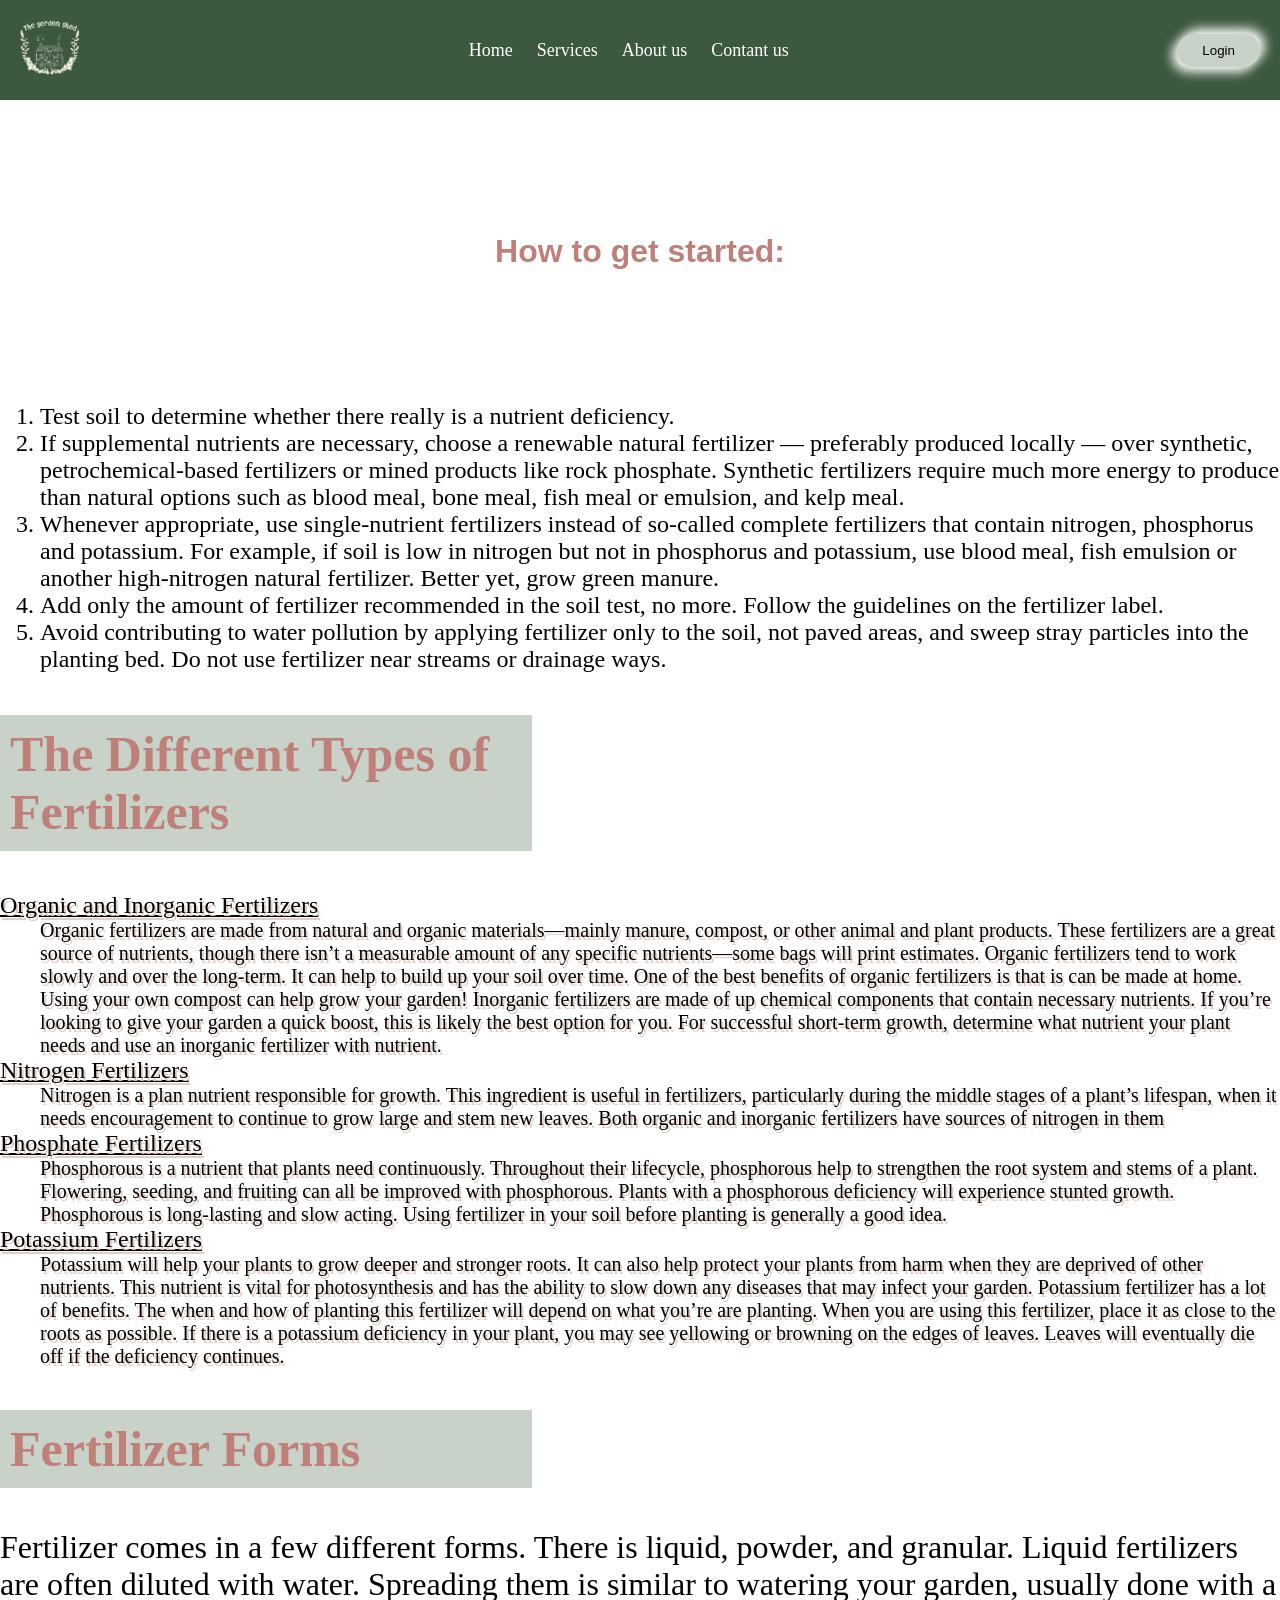
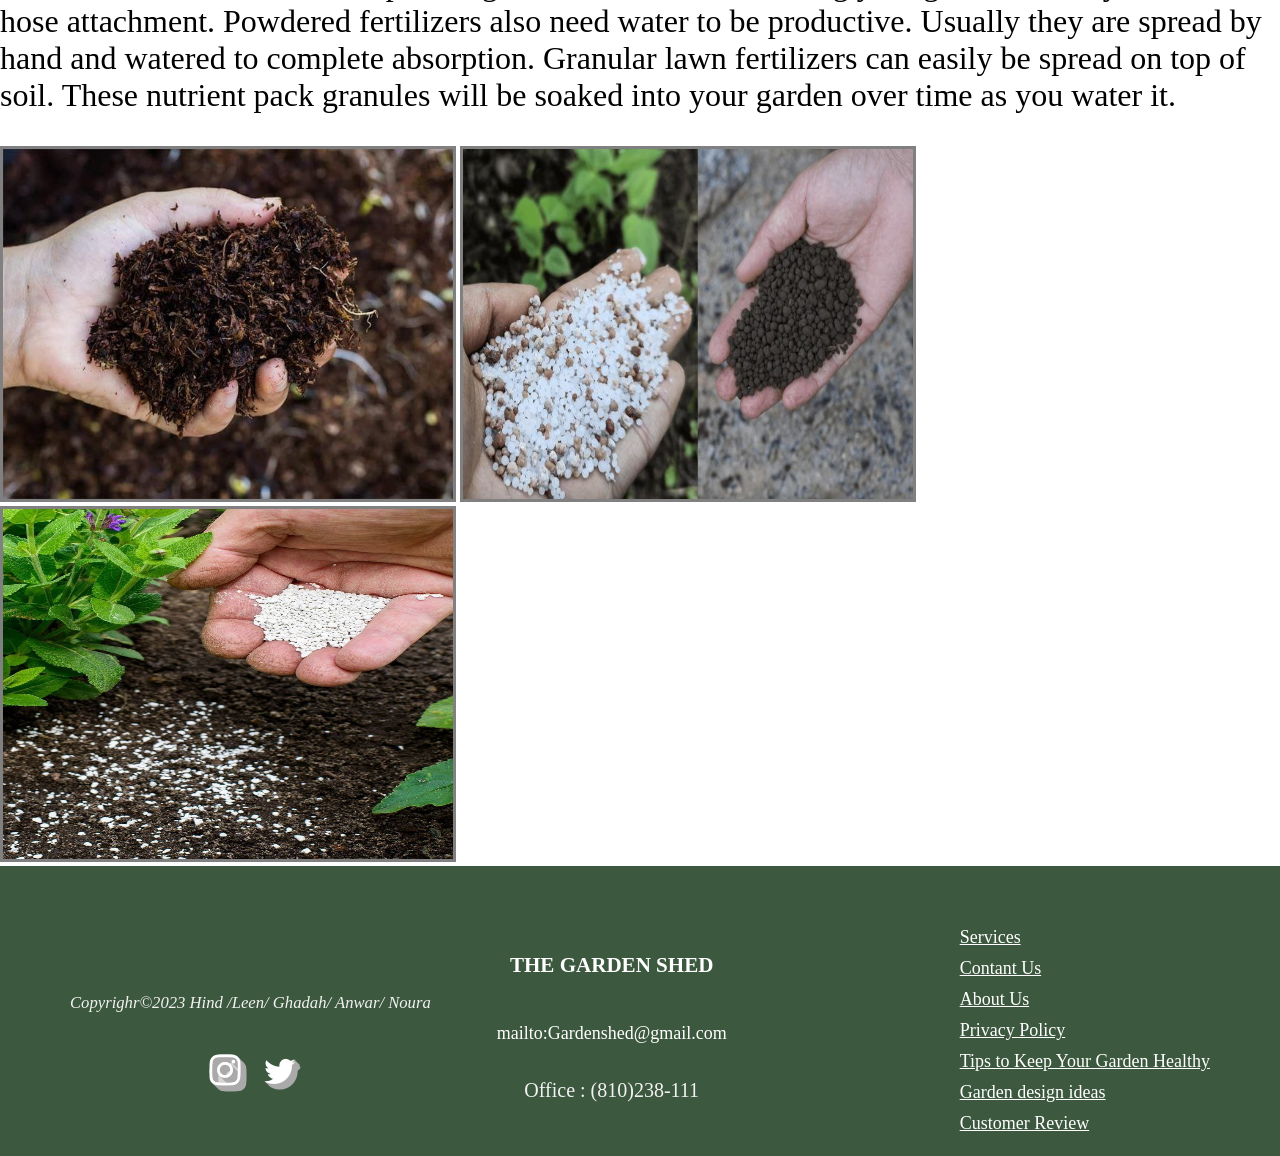
<file: far.html>
<!DOCTYPE html>
<html>
<head>
	<meta charset="utf-8">
	<meta name="viewport" content="width=device-width, initial-scale=1">
	<title>Appropriate Fertilizer Use</title>
	<link rel="stylesheet" type="text/css" href="ga.css">
	
</head>
<body>
	<header>
		 <a href="project_leenX.html">
  <img src="images/images-logo-zzz.png" width="60" height="55">
  </a>
 <nav id="list">
      <ul id="list">
      <li class="nav"><a href="project_leenX.html">Home</a></li>
      <li class="nav"><a href="hind.html">Services</a></li>
      <li class="nav"><a href="about-us.html">About us</a></li>
      <li class="nav"><a href="project_leen-contact.html">Contant us</a></li>
    </ul>
    </nav>
  <a href="login.html">
   <button id="login">Login</button>
   </a>
  
			</header>
	<main>
	<h1>How to get started:</h1>
	<ol>
		<li>  
Test soil to determine whether there really is a nutrient deficiency.
		</li>
		<li>  
If supplemental nutrients are necessary, choose a renewable natural fertilizer — preferably produced locally — over synthetic, petrochemical-based fertilizers or mined products like rock phosphate. Synthetic fertilizers require much more energy to produce than natural options such as blood meal, bone meal, fish meal or emulsion, and kelp meal.
		</li>
        <li>  
Whenever appropriate, use single-nutrient fertilizers instead of so-called complete fertilizers that contain nitrogen, phosphorus and potassium. For example, if soil is low in nitrogen but not in phosphorus and potassium, use blood meal, fish emulsion or another high-nitrogen natural fertilizer. Better yet, grow green manure.
        </li>
        <li>  
Add only the amount of fertilizer recommended in the soil test, no more. Follow the guidelines on the fertilizer label.
        </li>
        <li>
        	Avoid contributing to water pollution by applying fertilizer only to the soil, not paved areas, and sweep stray particles into the planting bed. Do not use fertilizer near streams or drainage ways.
        </li>
   </ol>
<h2 class="spaaj">The Different Types of Fertilizers</h2>
<dl id="joom">
	<dt>Organic and Inorganic Fertilizers</dt>
	<dd>Organic fertilizers are made from natural and organic materials—mainly manure, compost, or other animal and plant products. These fertilizers are a great source of nutrients, though there isn’t a measurable amount of any specific nutrients—some bags will print estimates. Organic fertilizers tend to work slowly and over the long-term. It can help to build up your soil over time. One of the best benefits of organic fertilizers is that is can be made at home. Using your own compost can help grow your garden!

Inorganic fertilizers are made of up chemical components that contain necessary nutrients. If you’re looking to give your garden a quick boost, this is likely the best option for you. For successful short-term growth, determine what nutrient your plant needs and use an inorganic fertilizer with nutrient.  </dd>
<dt>Nitrogen Fertilizers</dt>
<dd>Nitrogen is a plan nutrient responsible for growth. This ingredient is useful in fertilizers, particularly during the middle stages of a plant’s lifespan, when it needs encouragement to continue to grow large and stem new leaves. Both organic and inorganic fertilizers have sources of nitrogen in them</dd>
<dt>Phosphate Fertilizers</dt>
<dd>Phosphorous is a nutrient that plants need continuously. Throughout their lifecycle, phosphorous help to strengthen the root system and stems of a plant. Flowering, seeding, and fruiting can all be improved with phosphorous.

Plants with a phosphorous deficiency will experience stunted growth. Phosphorous is long-lasting and slow acting. Using fertilizer in your soil before planting is generally a good idea.</dd>
	<dt>Potassium Fertilizers</dt>
	<dd>Potassium will help your plants to grow deeper and stronger roots. It can also help protect your plants from harm when they are deprived of other nutrients. This nutrient is vital for photosynthesis and has the ability to slow down any diseases that may infect your garden. Potassium fertilizer has a lot of benefits. The when and how of planting this fertilizer will depend on what you’re are planting. When you are using this fertilizer, place it as close to the roots as possible.

If there is a potassium deficiency in your plant, you may see yellowing or browning on the edges of leaves. Leaves will eventually die off if the deficiency continues.</dd>
</dl>
<h2 class="spaaj">Fertilizer Forms</h2>
<p id="iwan" >
Fertilizer comes in a few different forms. There is liquid, powder, and granular. Liquid fertilizers are often diluted with water. Spreading them is similar to watering your garden, usually done with a hose attachment. Powdered fertilizers also need water to be productive. Usually they are spread by hand and watered to complete absorption. Granular lawn fertilizers can easily be spread on top of soil. These nutrient pack granules will be soaked into your garden over time as you water it.</p>
<img class="fo" src="images/form1.jpg">
<img class="fo" src="images/form2.jpg">
<img class="fo" src="images/form3.jpg">
</main>
<footer>	

<div id="Q">
                <p class="sss"><i><small>Copyrighr&copy;2023 Hind /Leen/ Ghadah/ Anwar/ Noura</i></small></p> 
                 <div id="xxx">
           <a href="https://instagram.com/garden_shed.0?igshid=MzMyNGUyNmU2YQ%3D%3D&utm_source=qr"> <img src="images/instgram-icon.png" width="50px" height="50px"><a>
           <a href="https://x.com/g0298466155?t=GAreG5thnFKMxb5klCnnPg&s=08"> <img src="images/twitter-icon.png" width="50px" height="50px"><a>
          </div>
           
       </div>

       
        <div class="id">
      <h3>THE GARDEN SHED</h3>
      <p><a href="mailto:Gardenshed">mailto:Gardenshed@gmail.com</a></p>
    
      <p class="sss">Office : (810)238-111</p>
      <br>
      
    </div>
    <div class="end">
      
        <a href="hind.html" class="hind">Services</a>
        <a href="project_leen-contact.html" class="hind">Contant Us</a>
        <a href="about-us.html" class="hind">About Us</a>
        <a href="policyfinel.html" class="hind">Privacy Policy</a>
        <a href="garden.html" class="hind">Tips to Keep Your Garden Healthy</a>
        <a href="garden-idea.html" class="hind">Garden design ideas</a>
        <a href="project-anwarX.html" class="hind">Customer Review</a>
        
    </div>
</footer>


</body>
</html>
</file>
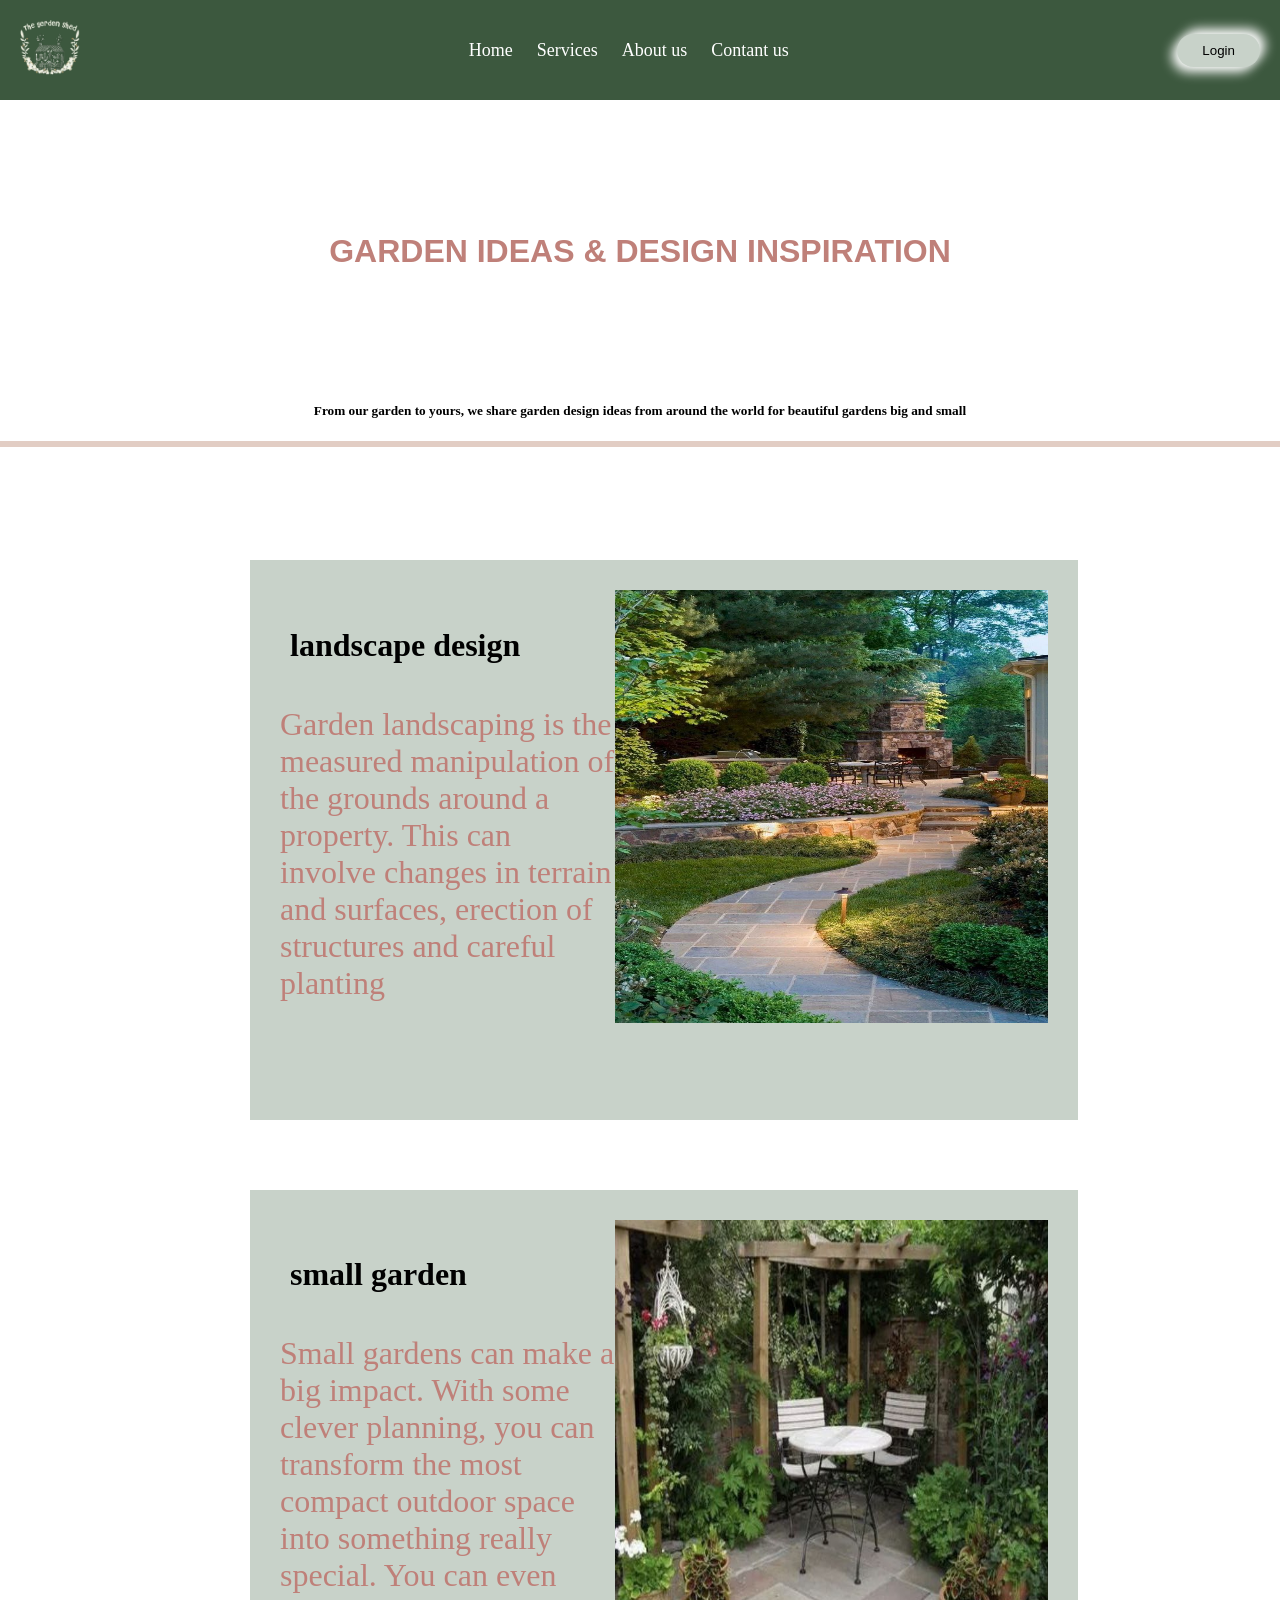
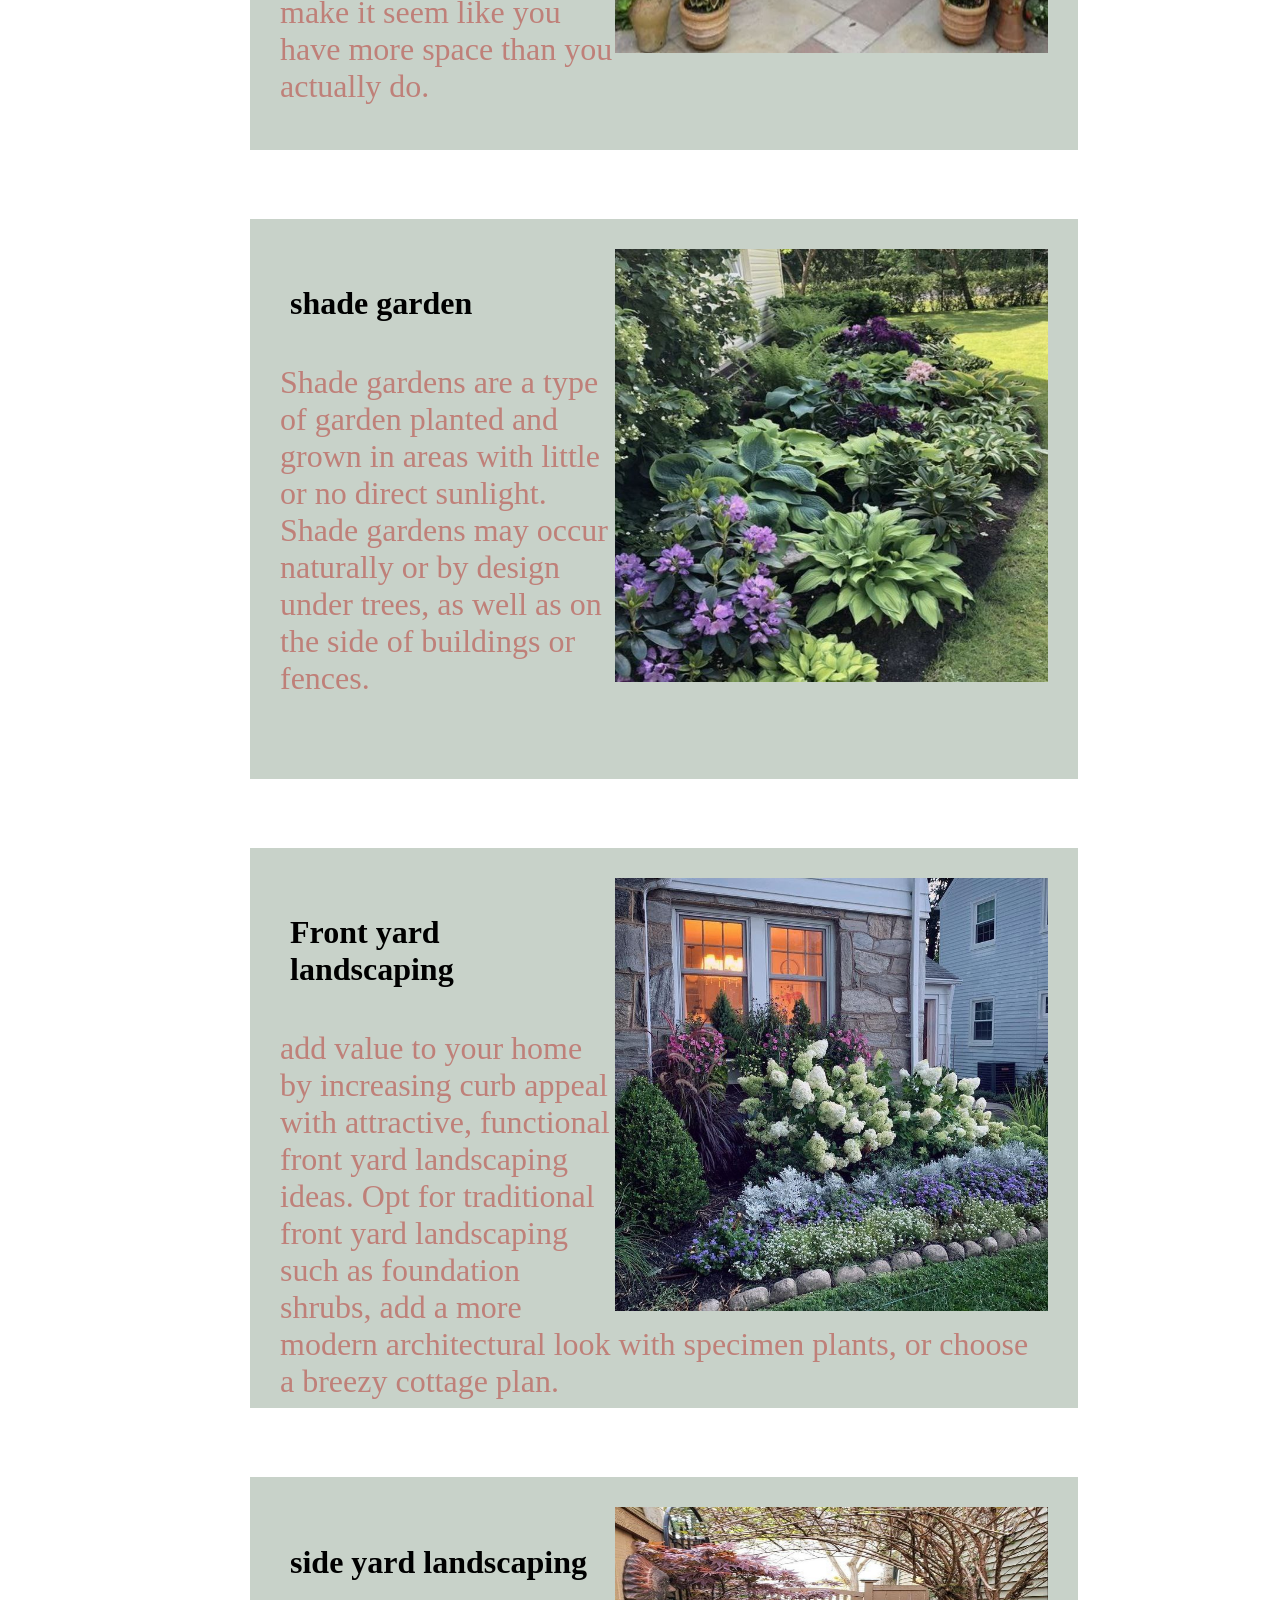
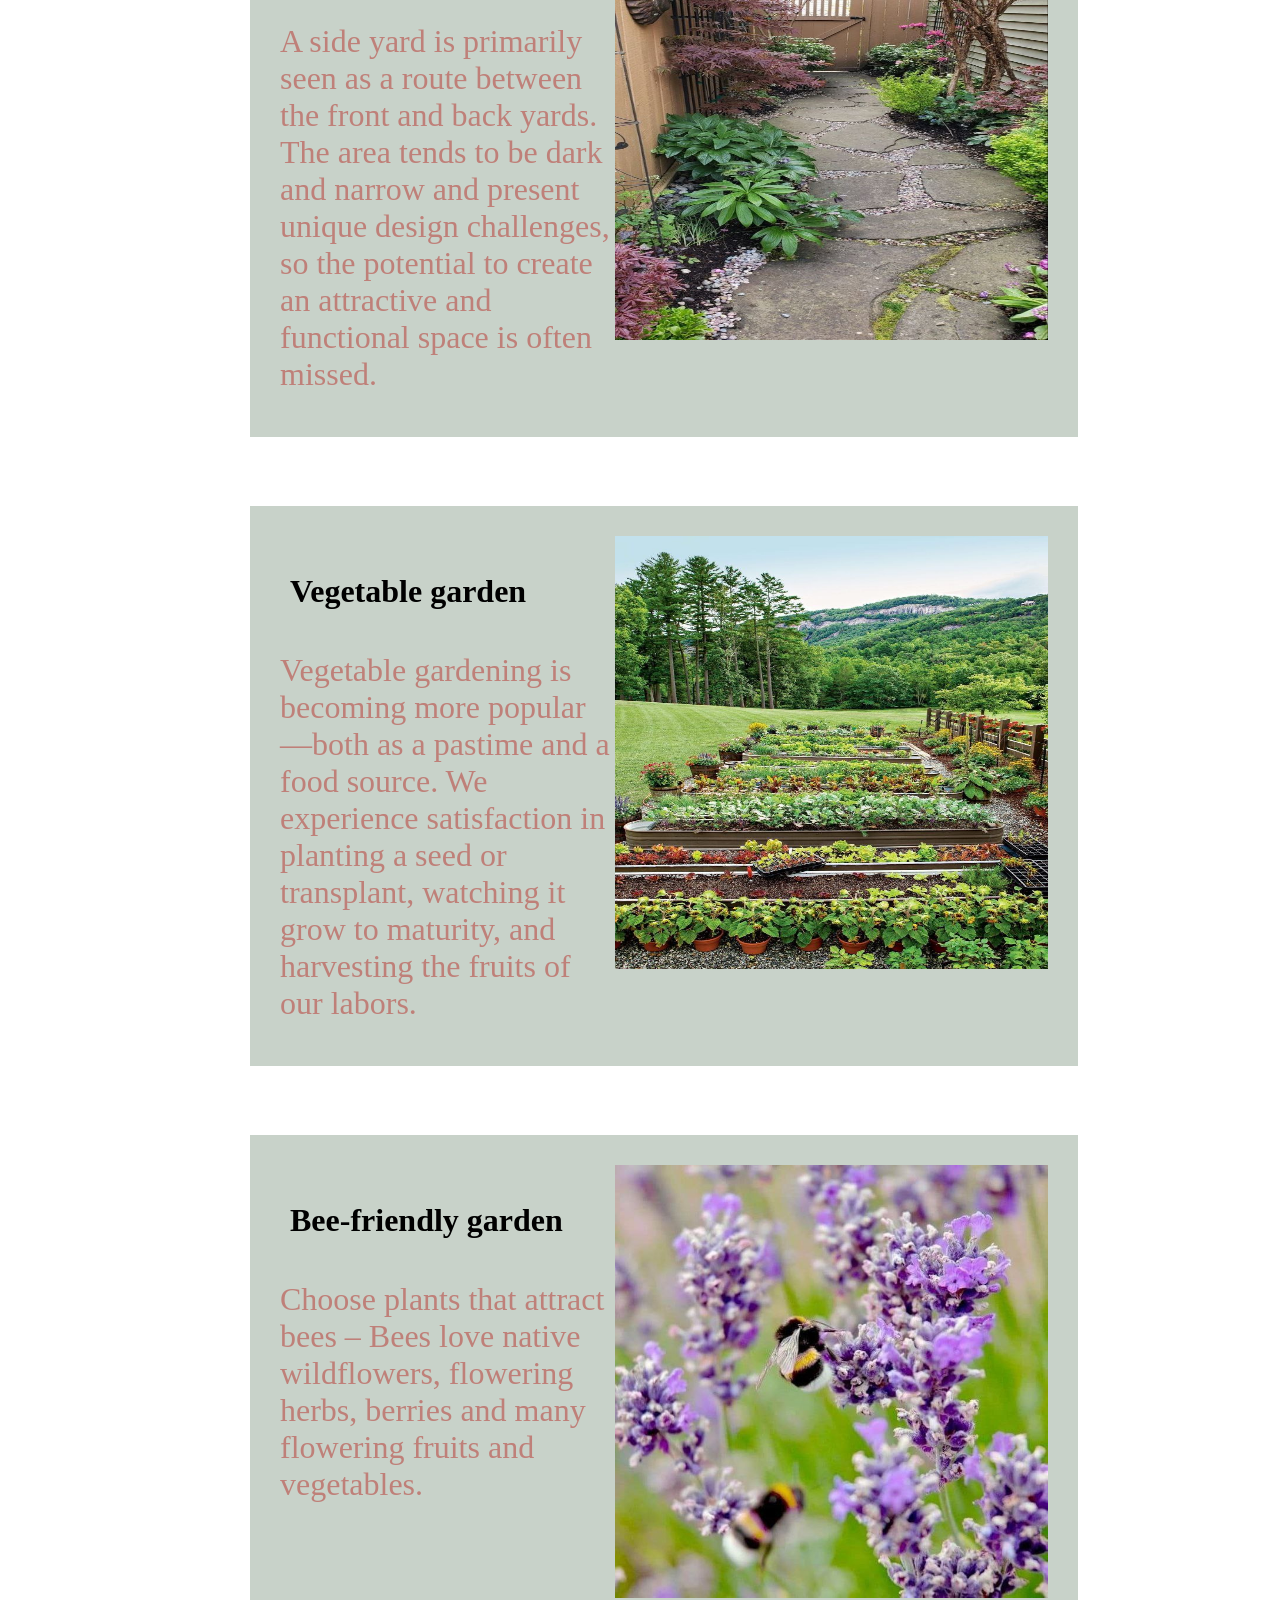
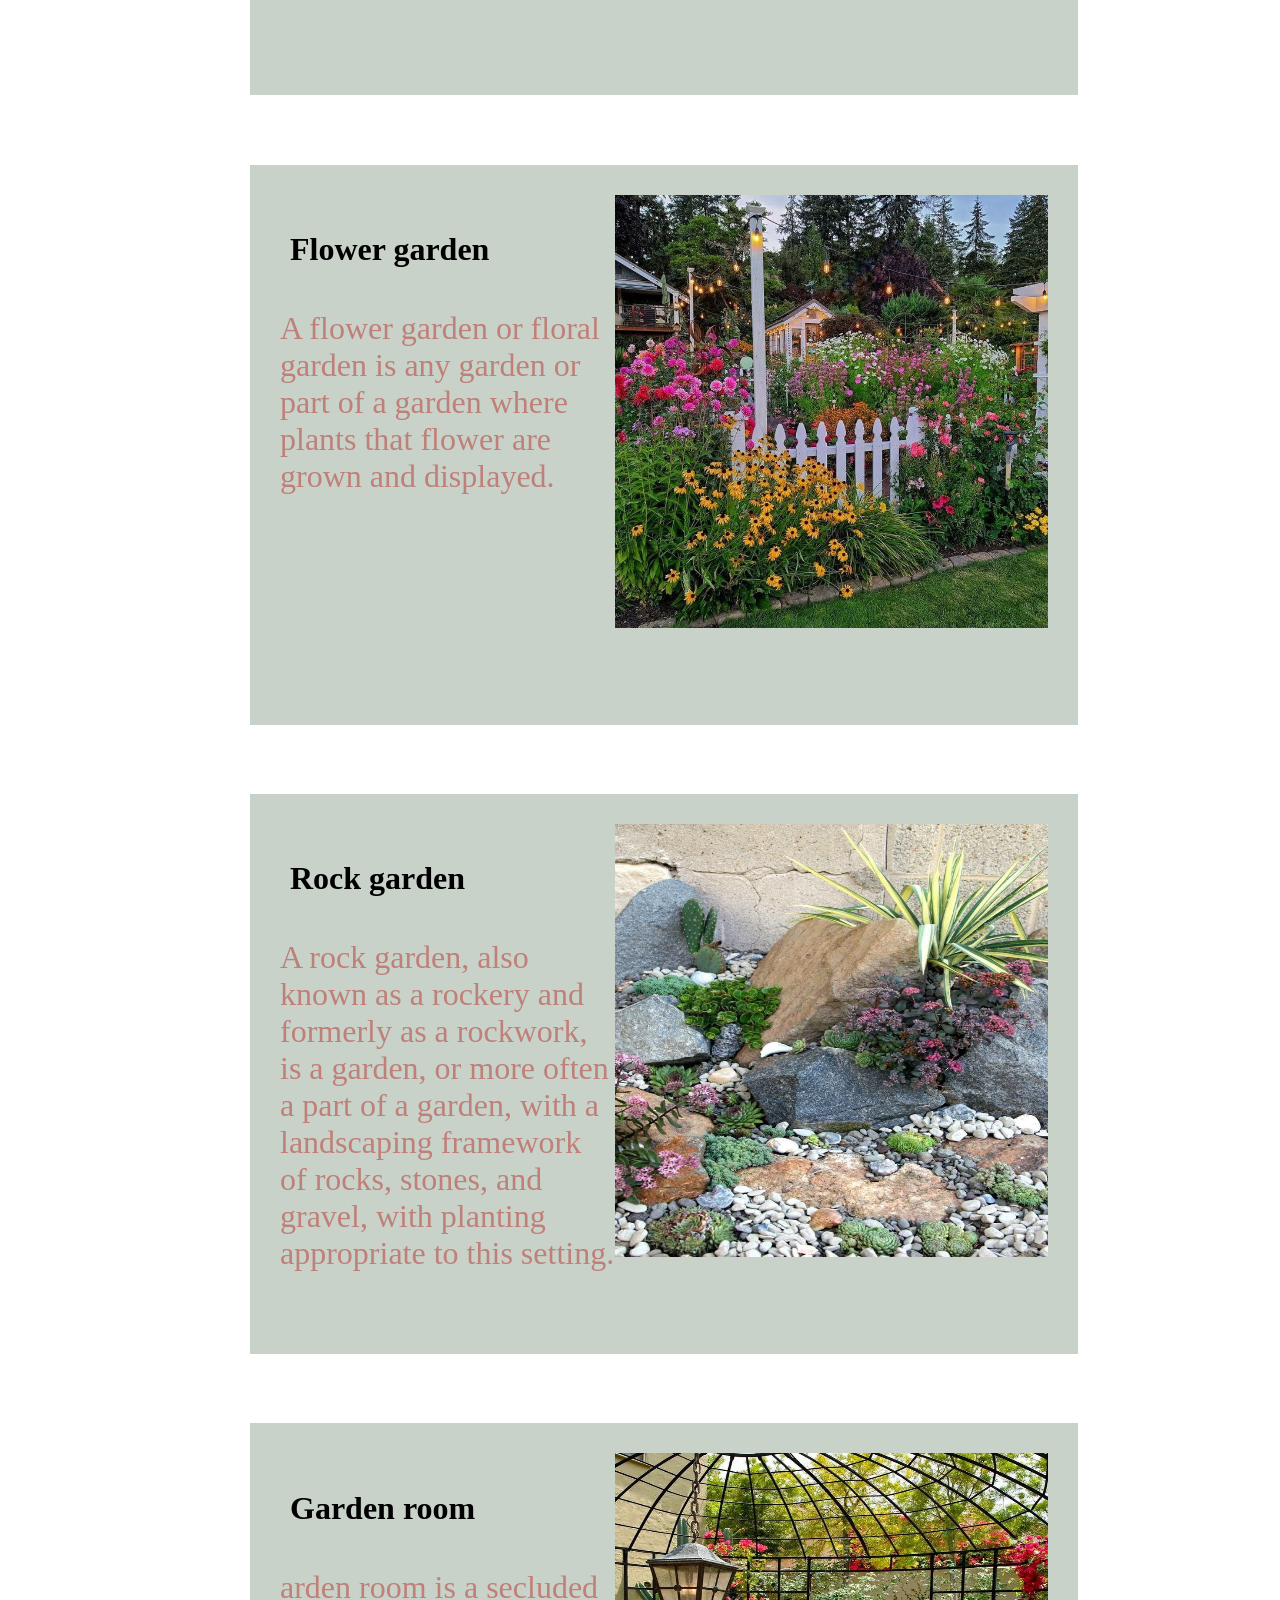
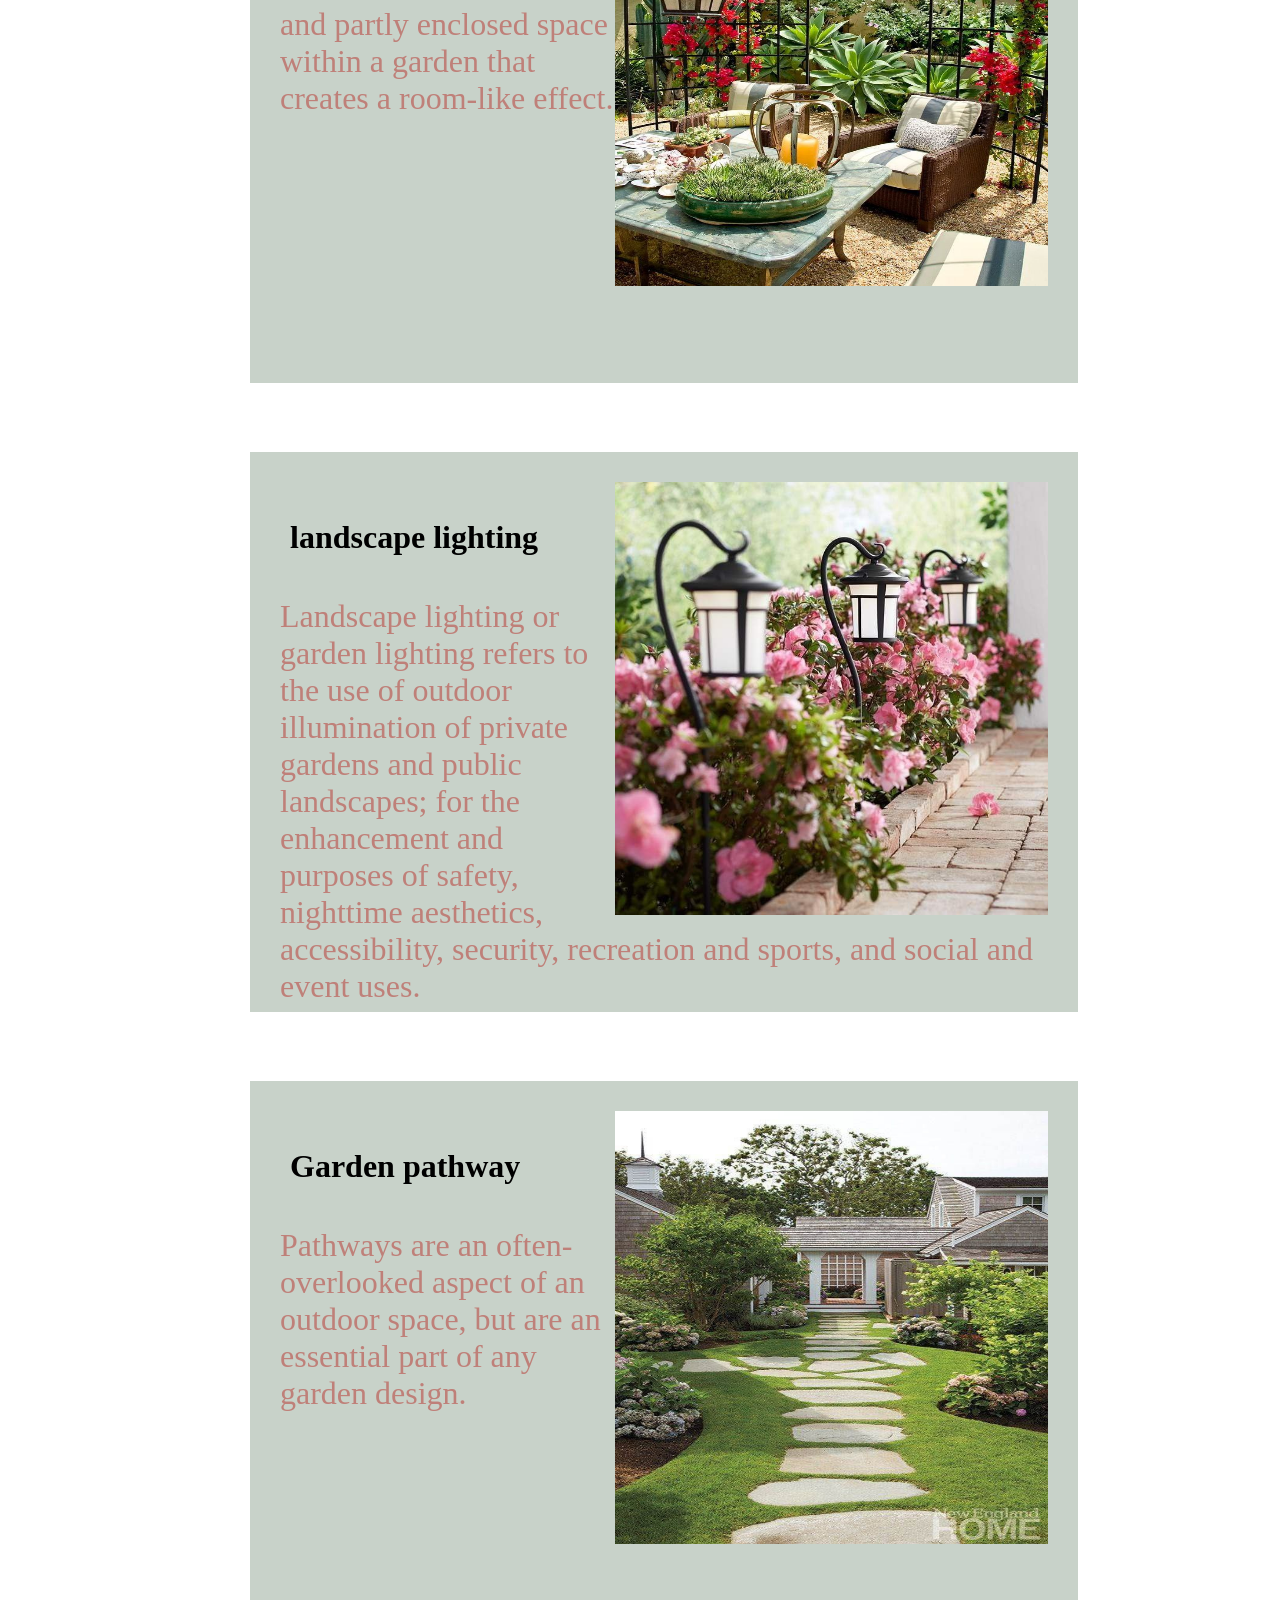
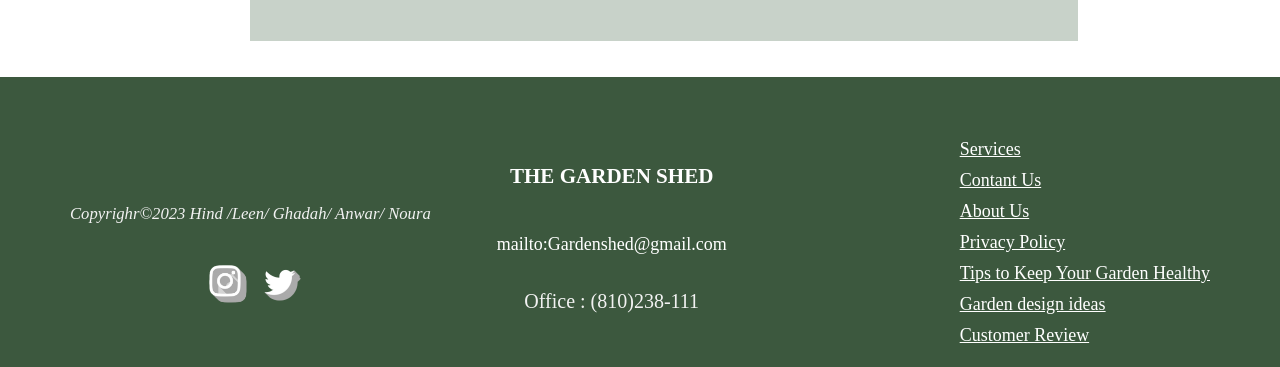
<file: garden-idea.html>
<!DOCTYPE html>
<html>
<head>
	<meta charset="utf-8">
	<meta name="viewport" content="width=device-width, initial-scale=1">
	<title>Garden design ideas</title>
	<link rel="stylesheet" type="text/css" href="ga.css">
	
</head>
<body>
	<header>
		<a href="project_leenX.html">
			<img src="images/images-logo-zzz.png" width="60" height="55">
		</a>
		<nav>
			<ul id="list">
				<li class="nav"><a href="project_leenX.html">Home</a></li>
				<li class="nav"><a href="hind.html">Services</a></li>
				<li class="nav"><a href="about-us.html">About us</a></li>
				<li class="nav"><a href="project_leen-contact.html">Contant us</a></li>
			</ul>
		</nav>
		<a href="login.html">
			<button id="login">Login</button>
		</a>
		
	</header>
	<main>
		<h1> GARDEN IDEAS & DESIGN INSPIRATION</h1>
		<h5>From our garden to yours, we share garden design ideas from around the world for beautiful gardens big and small</h5>
		<hr>
		<br>
		<br>
		<br>
		<div class="zoro">
			<img class="itc" src="images/landscap.jpg" width="433" height="433">
			<h2>landscape design</h2>
			<p>Garden landscaping is the measured manipulation of the grounds around a property. This can involve changes in terrain and surfaces, erection of structures and careful planting</p>
		</div>
<br>
<div class="zoro">
	<img class="itc" src="images/small gar.jpg" width="433" height="433">
	<h2>small garden</h2>
	<p>Small gardens can make a big impact. With some clever planning, you can transform the most compact outdoor space into something really special. You can even make it seem like you have more space than you actually do.</p>
</div><br>
<div class="zoro">
	<img class="itc" src="images/sheed gar.jpg" width="433" height="433">
	<h2>shade garden</h2>
	<p>Shade gardens are a type of garden planted and grown in areas with little or no direct sunlight. Shade gardens may occur naturally or by design under trees, as well as on the side of buildings or fences.</p>
</div>
<br>
<div class="zoro">
	<img class="itc" src="images/front yard.jpg" width="433" height="433">
	<h2>Front yard landscaping</h2>
	<p>add value to your home by increasing curb appeal with attractive, functional front yard landscaping ideas. Opt for traditional front yard landscaping such as foundation shrubs, add a more modern architectural look with specimen plants, or choose a breezy cottage plan. </p>
</div>
<br>
<div class="zoro">
	<img class="itc" src="images/side yerd.jpg" width="433" height="433">
	<h2>side yard landscaping</h2>
	<p>A side yard is primarily seen as a route between the front and back yards. The area tends to be dark and narrow and present unique design challenges, so the potential to create an attractive and functional space is often missed. </p>
</div>
<br>
<div class="zoro">
	<img class="itc" src="images/vege gar.jpg" width="433" height="433">
	<h2>Vegetable garden</h2>
	<p>Vegetable gardening is becoming more popular—both as a pastime and a food source. We experience satisfaction in planting a seed or transplant, watching it grow to maturity, and harvesting the fruits of our labors. </p>
</div>
<br>
<div class="zoro">
	<img class="itc" src="images/bee fr gar.jpg" width="433" height="433">
	<h2>Bee-friendly garden</h2>
	<p>Choose plants that attract bees – Bees love native wildflowers, flowering herbs, berries and many flowering fruits and vegetables. </p>
</div>
<br>
<div class="zoro">
	<img class="itc" src="images/flowers.jpg" width="433" height="433">
	<h2>Flower garden</h2>
	<p>A flower garden or floral garden is any garden or part of a garden where plants that flower are grown and displayed. </p>
</div>
<br>
<div class="zoro">
	<img class="itc" src="images/rock gar.jpg" width="433" height="433">
	<h2>Rock garden</h2>
	<p>A rock garden, also known as a rockery and formerly as a rockwork, is a garden, or more often a part of a garden, with a landscaping framework of rocks, stones, and gravel, with planting appropriate to this setting. </p>
</div>
<br>
<div class="zoro">
	<img class="itc" src="images/gar toom.jpg" width="433" height="433">
	<h2>Garden room</h2>
	<p>arden room is a secluded and partly enclosed space within a garden that creates a room-like effect.</p>
</div>
<br>
<div class="zoro">
	<img class="itc" src="images/ligh gar.jpg" width="433" height="433">
	<h2>landscape lighting</h2>
	<p>Landscape lighting or garden lighting refers to the use of outdoor illumination of private gardens and public landscapes; for the enhancement and purposes of safety, nighttime aesthetics, accessibility, security, recreation and sports, and social and event uses.</p>
</div>
<br>
<div class="zoro">
	<img class="itc" src="images/gar patway.jpg" width="433" height="433">
	<h2>Garden pathway</h2>
	<p>Pathways are an often-overlooked aspect of an outdoor space, but are an essential part of any garden design. </p>
</div>
	</main>
	<br>
<br>
	<footer>
		<div id="Q">
                <p class="sss"><i><small>Copyrighr&copy;2023 Hind /Leen/ Ghadah/ Anwar/ Noura</i></small></p> 
                 <div id="xxx">
           <a href="https://instagram.com/garden_shed.0?igshid=MzMyNGUyNmU2YQ%3D%3D&utm_source=qr"> <img src="images/instgram-icon.png" width="50px" height="50px"><a>
           <a href="https://x.com/g0298466155?t=GAreG5thnFKMxb5klCnnPg&s=08"> <img src="images/twitter-icon.png" width="50px" height="50px"><a>
          </div>
           
       </div>

       
        <div class="id">
      <h3>THE GARDEN SHED</h3>
      <p><a href="mailto:Gardenshed">mailto:Gardenshed@gmail.com</a></p>
    
      <p class="sss">Office : (810)238-111</p>
      <br>
      
    </div>
    <div class="end">
      
        <a href="hind.html" class="hind">Services</a>
        <a href="project_leen-contact.html" class="hind">Contant Us</a>
        <a href="about-us.html" class="hind">About Us</a>
        <a href="policyfinel.html" class="hind">Privacy Policy</a>
        <a href="garden.html" class="hind">Tips to Keep Your Garden Healthy</a>
        <a href="garden-idea.html" class="hind">Garden design ideas</a>
        <a href="project-anwarX.html" class="hind">Customer Review</a>
        
    </div>
 
</footer>


</body>
</html>
</file>
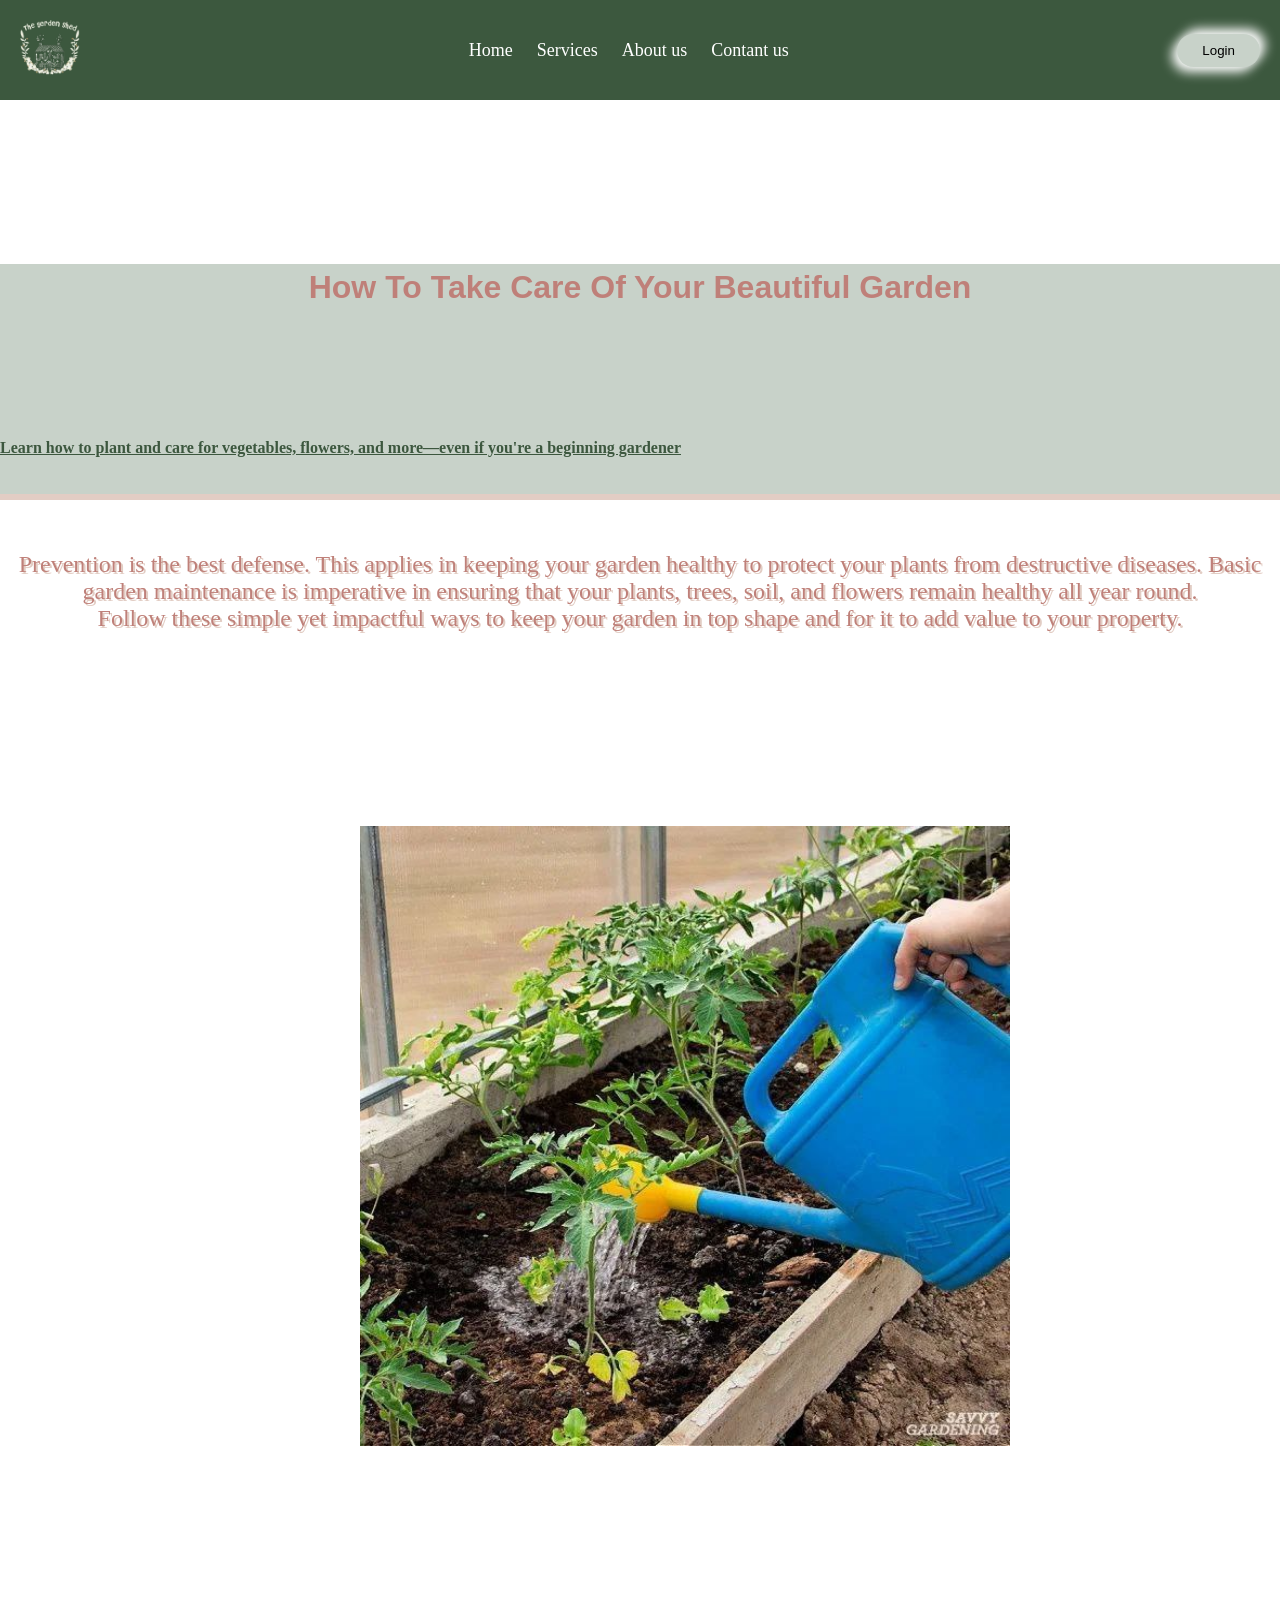
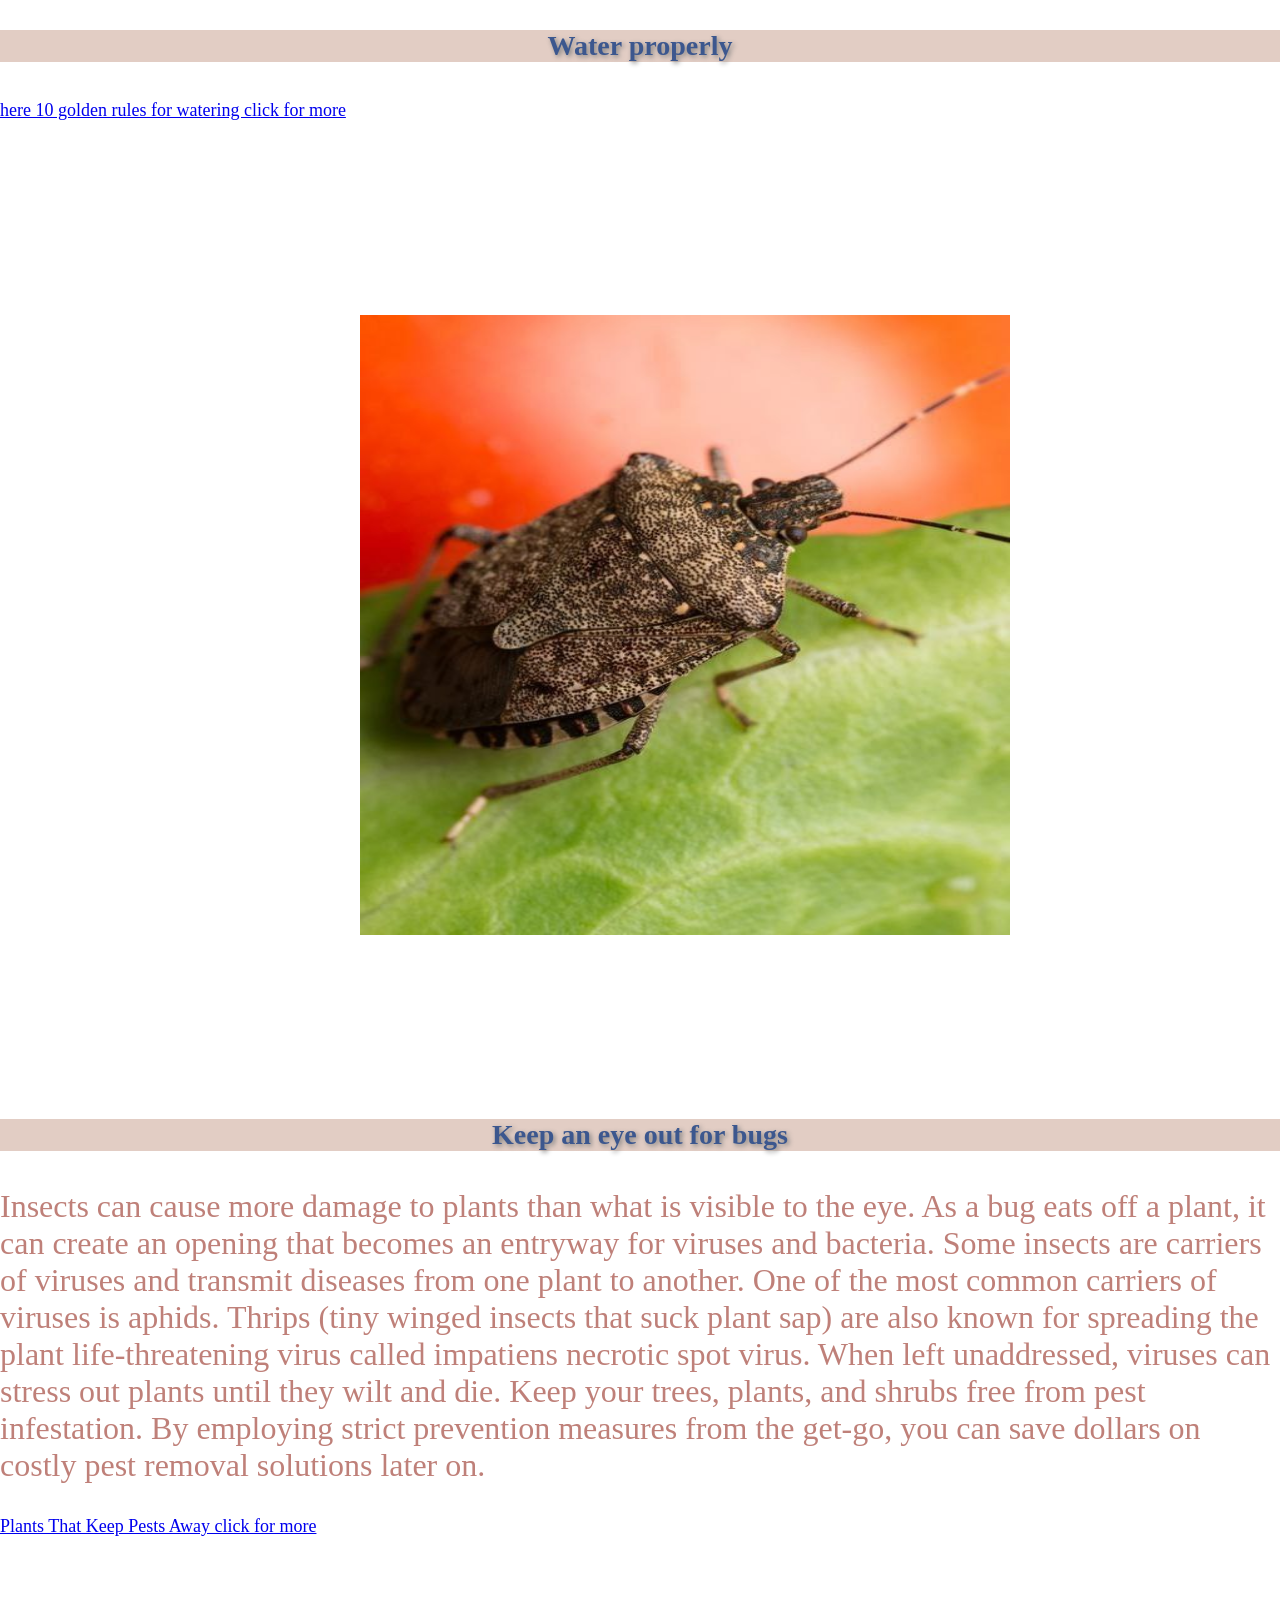
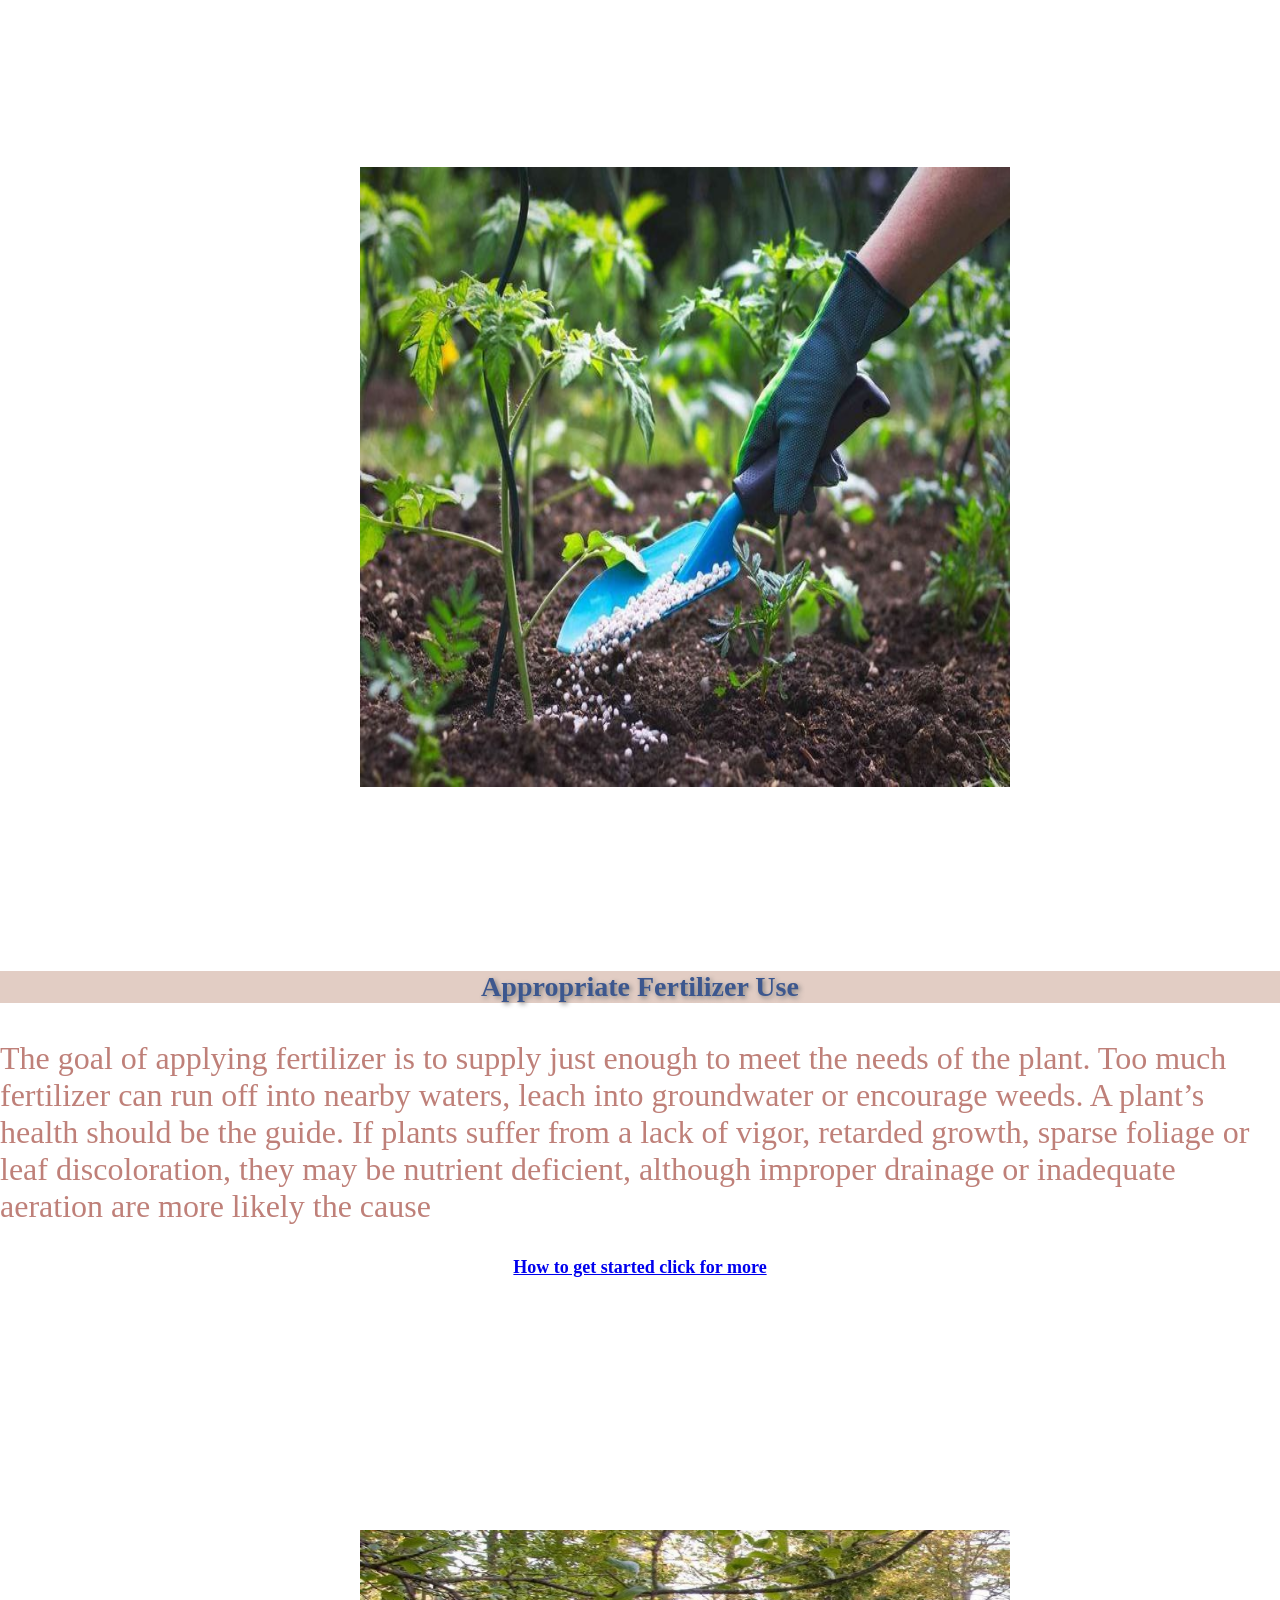
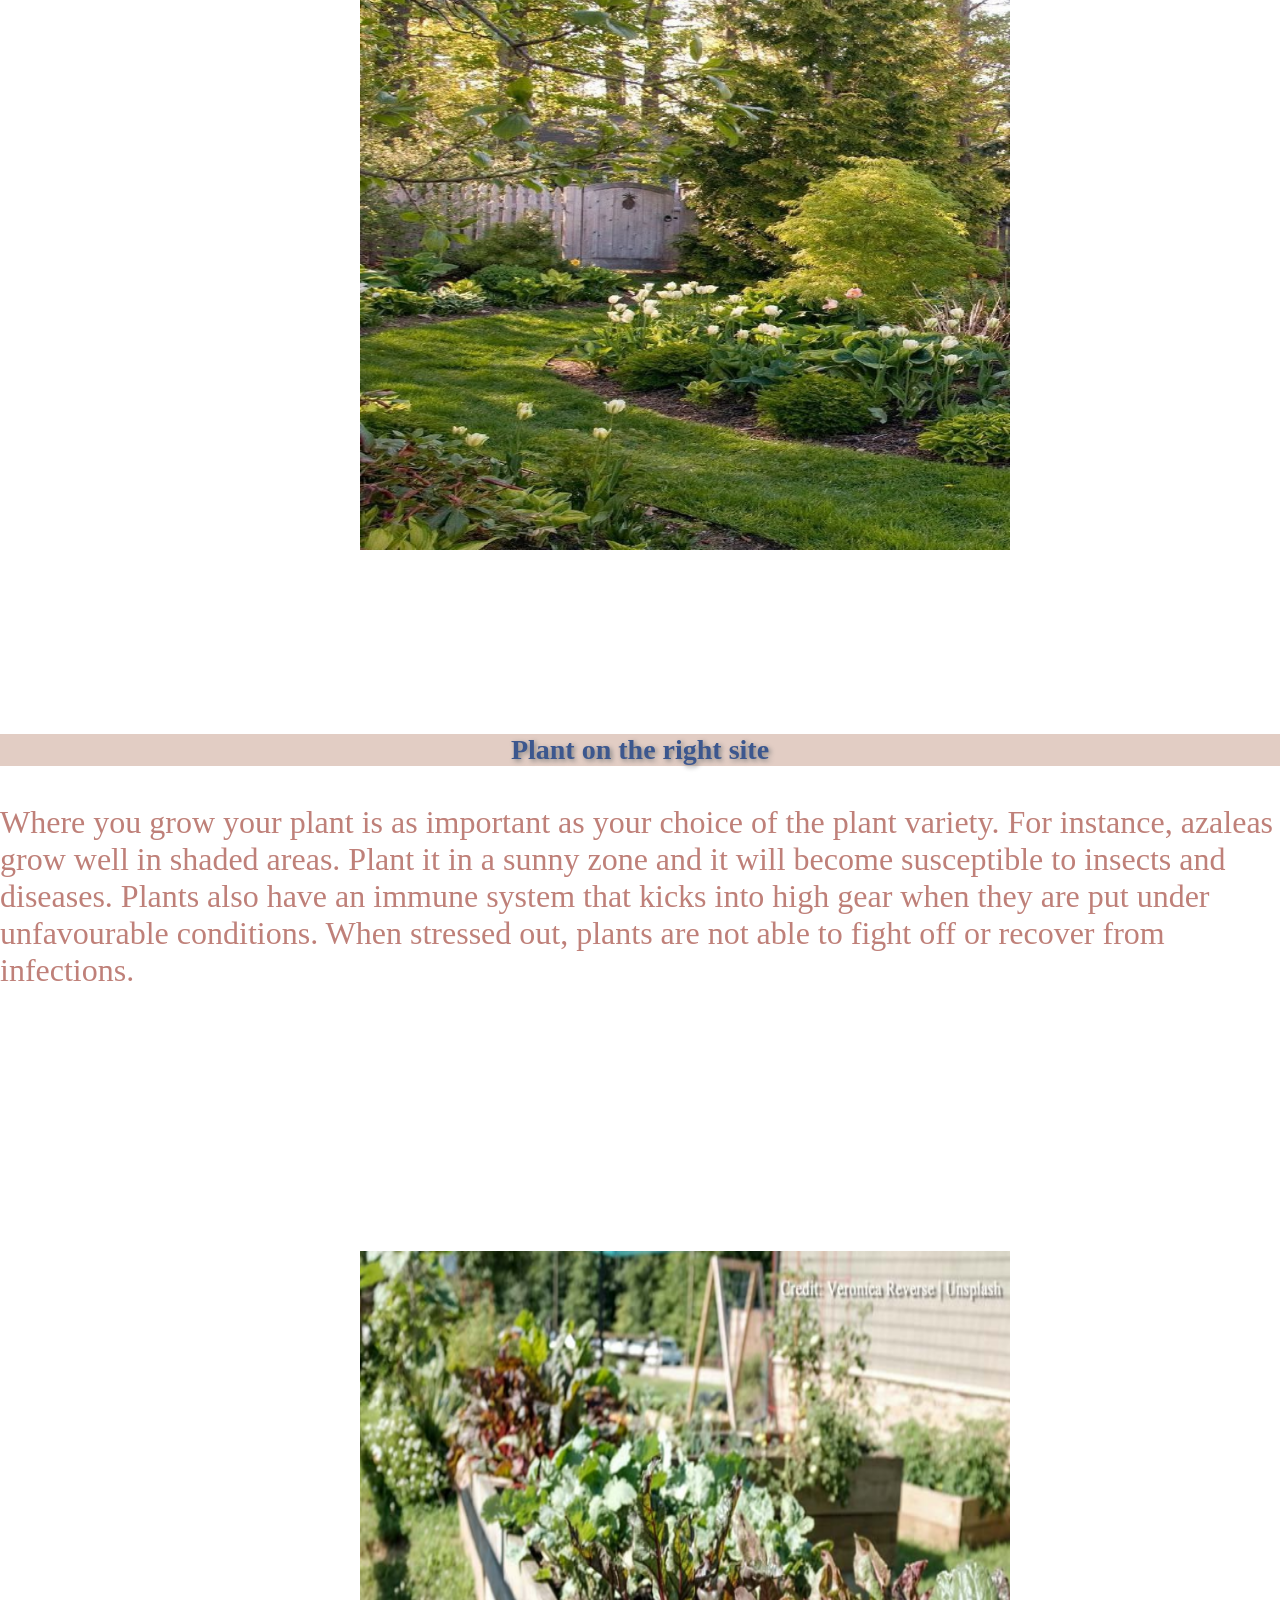
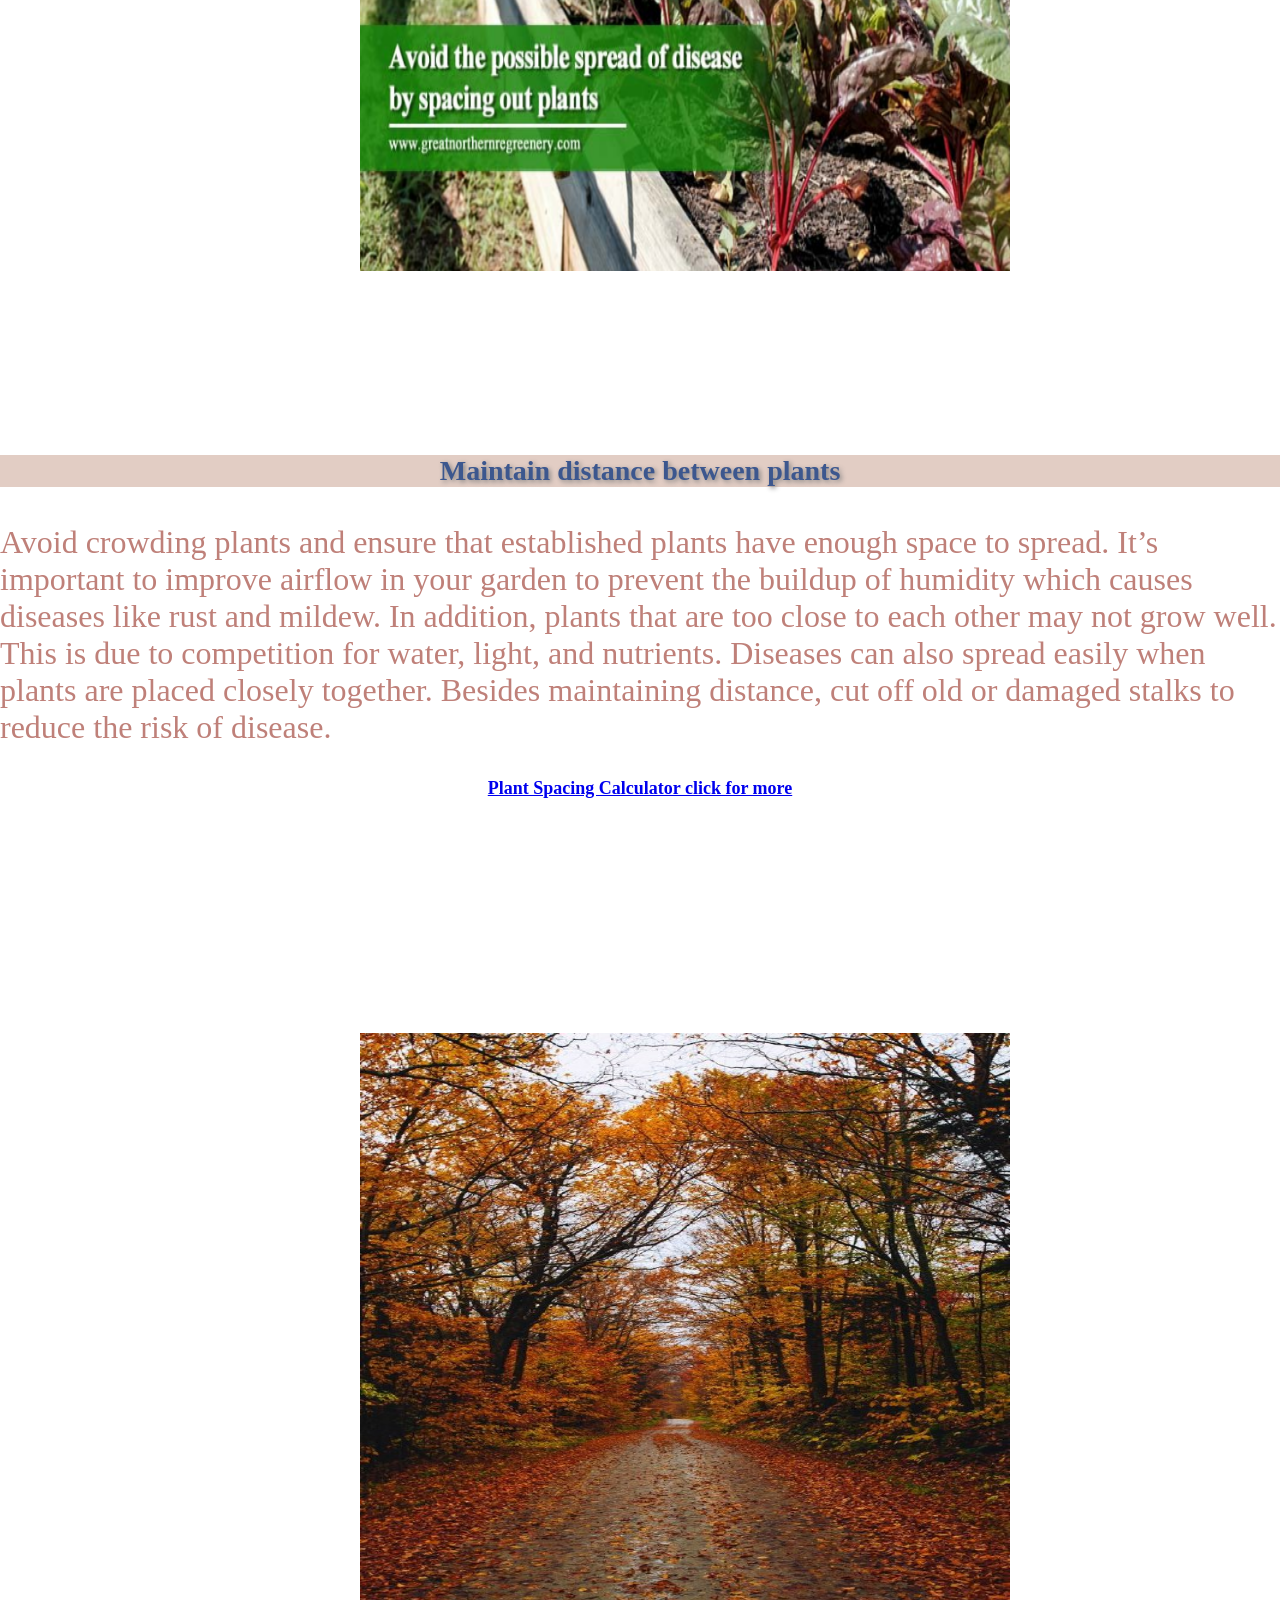
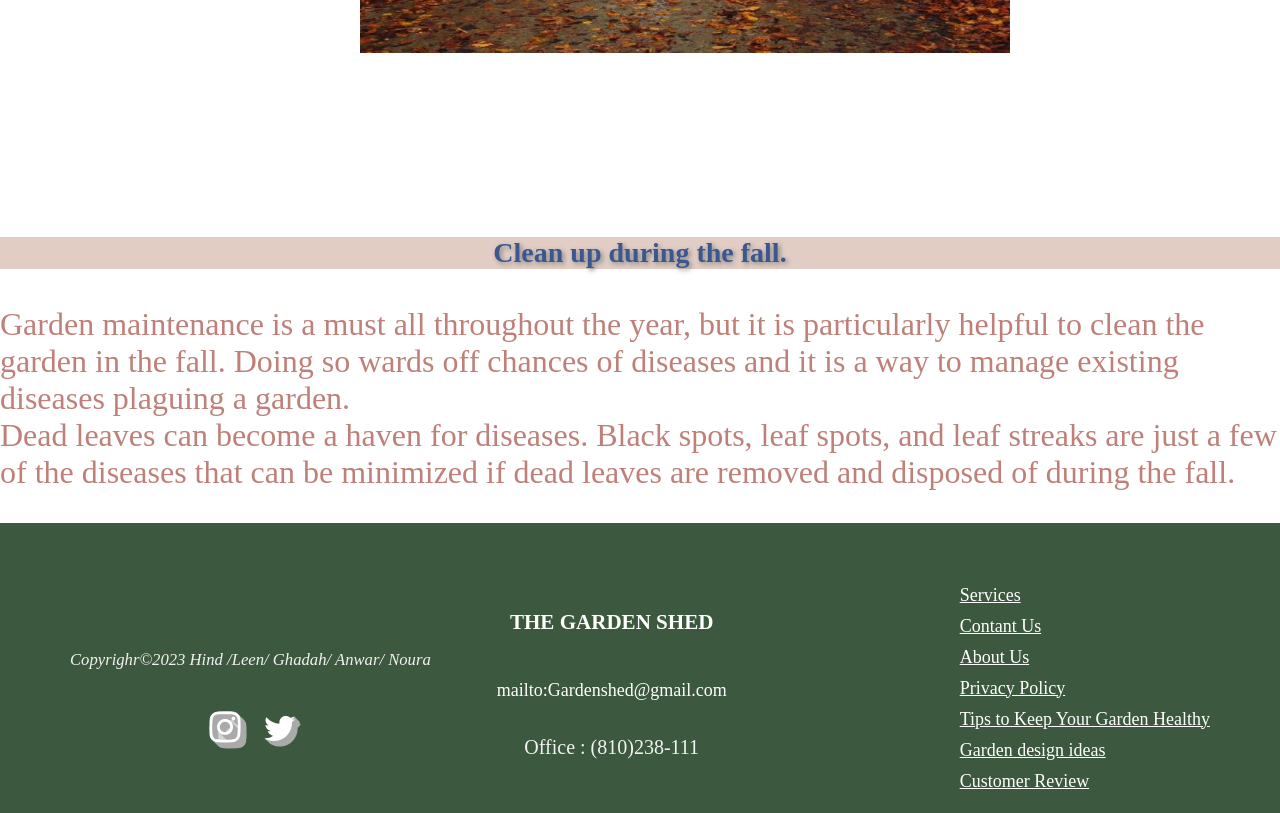
<file: garden.html>
<!DOCTYPE html>
<html>
<head>
	<meta charset="utf-8">
	<meta name="viewport" content="width=device-width, initial-scale=1">
	<title>Tips to Keep Your Garden Healthy</title>
	<link rel="stylesheet" type="text/css" href="ga.css">

</head>
<body>
	<header>
		 <a href="project_leenX.html">
  <img src="images/images-logo-zzz.png" width="60" height="55">
  </a>
  <nav>
 <ul id="list">
   <li class="nav"><a href="project_leenX.html">Home</a></li>
   <li class="nav"><a href="hind.html">Services</a></li>
   <li class="nav"><a href="about-us.html">About us</a></li>
   <li class="nav"><a href="project_leen-contact.html">Contant us</a></li>
  </ul>
</nav>
  <a href="login.html">
   <button id="login">Login</button>
   </a>
  
			</header>
	<br>
   <br>
	<main>
		<div id="photo">
		<h1 style="text-transform:capitalize ;">How to take care of your beautiful garden</h1>
	<h6>Learn how to plant and care for vegetables, flowers, and more—even if you're a beginning gardener</h6>	
	<hr>
</div>
	<div>
	<p id="th">
		Prevention is the best defense. This applies in keeping your garden healthy to protect your plants from destructive diseases. Basic garden maintenance is imperative in ensuring that your plants, trees, soil, and flowers remain healthy all year round.
		<br>
Follow these simple yet impactful ways to keep your garden in top shape and for it to add value to your property.
	</p>
</div>
<div>
	<img class="so" src="images/water.jpg">
	<h4>Water properly</h4>
	 <a href="Water-properly.html"> here 10 golden rules for watering click for more </a>

</div>
<div>
	<img class="so" src="images/bugs.jpg">
	 <h4>Keep an eye out for bugs </h4>
	 <p>Insects can cause more damage to plants than what is visible to the eye. As a bug eats off a plant, it can create an opening that becomes an entryway for viruses and bacteria. Some insects are carriers of viruses and transmit diseases from one plant to another.
One of the most common carriers of viruses is aphids. Thrips (tiny winged insects that suck plant sap) are also known for spreading the plant life-threatening virus called impatiens necrotic spot virus. When left unaddressed, viruses can stress out plants until they wilt and die.
Keep your trees, plants, and shrubs free from pest infestation. By employing strict prevention measures from the get-go, you can save dollars on costly pest removal solutions later on.</p>
 <a href="https://youtu.be/p0P60uCWpak?si=dwslIzlzWxv9kdHb">Plants That Keep Pests Away click for more
</a> 
</div>
<br>
<br>
<div>
<img class="so" src="images/fertilizer.jpg">
 <h4>Appropriate Fertilizer Use</h4>
 <p>The goal of applying fertilizer is to supply just enough to meet the needs of the plant. Too much fertilizer can run off into nearby waters, leach into groundwater or encourage weeds.  A plant’s health should be the guide. If plants suffer from a lack of vigor, retarded growth, sparse foliage or leaf discoloration, they may be nutrient deficient, although improper drainage or inadequate aeration are more likely the cause</p>
 <h5> <a href="far.html">How to get started click for more</a> </h5>
</div>
 <br>
 <br>
 <div>
 <img class="so" src="images/pl.jpg">
 <h4>Plant on the right site</h4>
 <p>Where you grow your plant is as important as your choice of the plant variety. For instance, azaleas grow well in shaded areas. Plant it in a sunny zone and it will become susceptible to insects and diseases.

Plants also have an immune system that kicks into high gear when they are put under unfavourable conditions. When stressed out, plants are not able to fight off or recover from infections.</p>
</div>
<br>
<br>
<div>
<img class="so" src="images/dis.png">
<h4>Maintain distance between plants</h4>
<p>Avoid crowding plants and ensure that established plants have enough space to spread. It’s important to improve airflow in your garden to prevent the buildup of humidity which causes diseases like rust and mildew.

In addition, plants that are too close to each other may not grow well. This is due to competition for water, light, and nutrients. Diseases can also spread easily when plants are placed closely together. Besides maintaining distance, cut off old or damaged stalks to reduce the risk of disease.</p>
<h5> <a href="spac.html">Plant Spacing Calculator click for more</a></h5>
</div>
<br>
<div>
<img class="so" src="images/fall.jpg">
<h4>Clean up during the fall.</h4>
<p>Garden maintenance is a must all throughout the year, but it is particularly helpful to clean the garden in the fall. Doing so wards off chances of diseases and it is a way to manage existing diseases plaguing a garden.<br>

Dead leaves can become a haven for diseases. Black spots, leaf spots, and leaf streaks are just a few of the diseases that can be minimized if dead leaves are removed and disposed of during the fall.</p>
</div>


</main>
<footer>  
		<div id="Q">
                <p class="sss"><i><small>Copyrighr&copy;2023 Hind /Leen/ Ghadah/ Anwar/ Noura</i></small></p> 
                 <div id="xxx">
           <a href="https://instagram.com/garden_shed.0?igshid=MzMyNGUyNmU2YQ%3D%3D&utm_source=qr"> <img src="images/instgram-icon.png" width="50px" height="50px"><a>
           <a href="https://x.com/g0298466155?t=GAreG5thnFKMxb5klCnnPg&s=08"> <img src="images/twitter-icon.png" width="50px" height="50px"><a>
          </div>
           
       </div>

       
        <div class="id">
      <h3>THE GARDEN SHED</h3>
      <p><a href="mailto:Gardenshed">mailto:Gardenshed@gmail.com</a></p>
    
      <p class="sss">Office : (810)238-111</p>
      <br>
      
    </div>
    <div class="end">
      
        <a href="hind.html" class="hind">Services</a>
        <a href="project_leen-contact.html" class="hind">Contant Us</a>
        <a href="about-us.html" class="hind">About Us</a>
        <a href="policyfinel.html" class="hind">Privacy Policy</a>
        <a href="garden.html" class="hind">Tips to Keep Your Garden Healthy</a>
        <a href="garden-idea.html" class="hind">Garden design ideas</a>
        <a href="project-anwarX.html" class="hind">Customer Review</a>
        
    </div>
</footer>
</body>
</html>
</file>
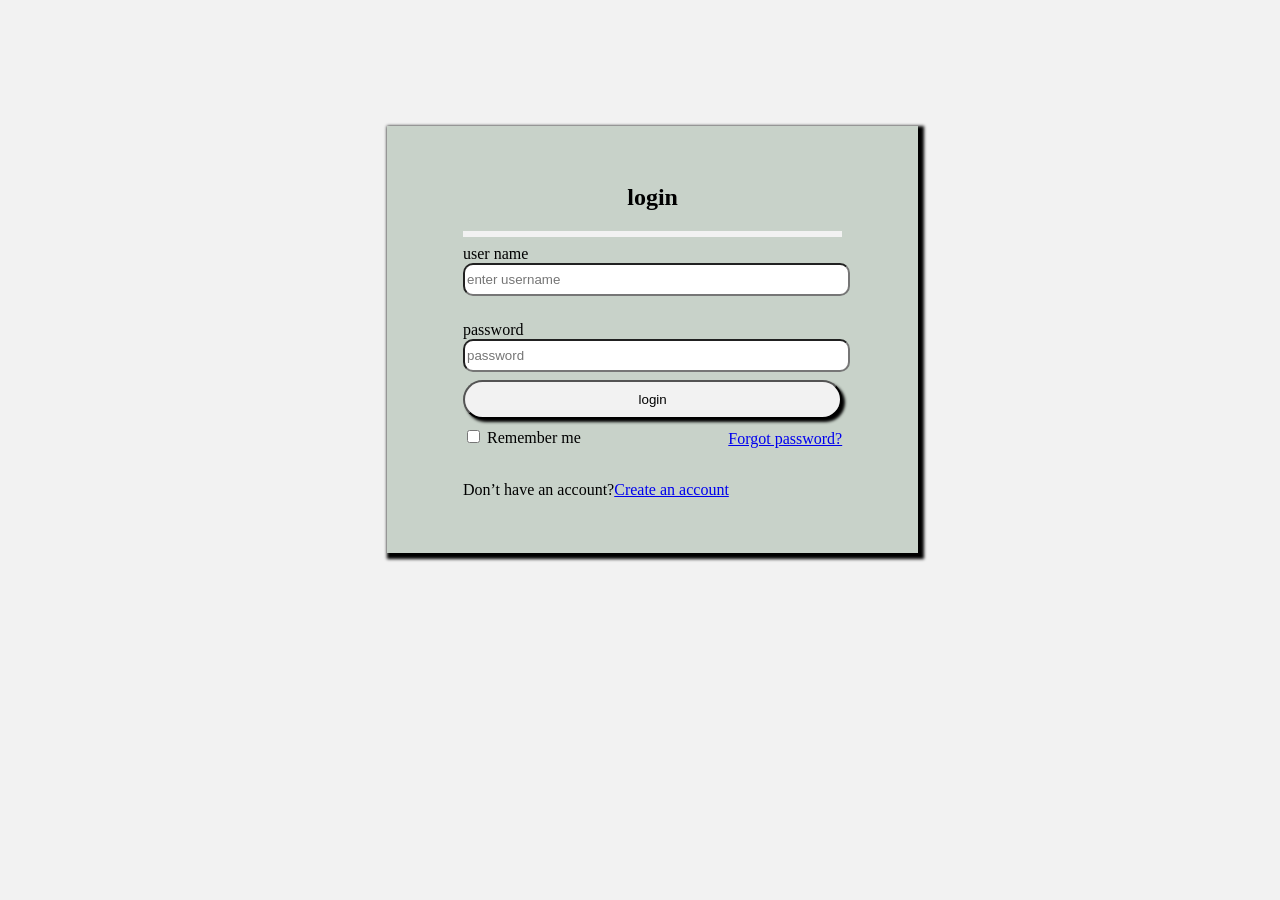
<file: login.html>
<!DOCTYPE html>
<html>
<head>
	<meta charset="utf-8">
	<meta name="viewport" content="width=device-width, initial-scale=1">
	<title></title>
	<style>
		body{
			background-color: #f2f2f2;
		}
		form{
			font-family:'poppins';
			background-color: #c8d2c9;
			width: 30%;
			margin: 10% 30%;
			padding: 3% 6%;
			box-shadow: 3px 3px 3px 3px #000000;
		}
		hr{
			border: 3px solid #f2f2f2;
		}
		h2{
			text-align-last: center;
		}
		#username, #password{
			width: 100%;
			height: 2em;
			margin-bottom: 2%;
		}
		#for{
			float: right;
			margin-top: 3%;
		}
		#checkbox{
			margin-top: 3%;
		}
		#login{
			background-color: #f2f2f2;
			width: 100%;
			padding: 10px;
			border-radius: 20px;
			box-shadow: 3px 3px 3px #000000;

		}
		input{
			border-radius: 10px;
		}


	</style>
</head>
<body>
	<form>
			<h2>login</h2>
			<hr>
		</div>
		<div>
			<label>user name</label>
			<input type="email" name="username" id="username" placeholder="enter username">
			<br>
			<br>
			<label>password</label>
			<input type="password" name="password" id="password" placeholder="password">
			<br>
			<button name="login" id="login">login</button>
			<a id="for" href="forgot.html">Forgot password?</a>
			<br>
			<input type="checkbox" name="checkbox" id="checkbox">
			<label>Remember me</label>
		</div>
		<br>
		<div>
			<p>Don’t have an account?<a href="signup.html">Create an account</a></p>
			
		</div>

	</form>
</body>
</html>
</file>
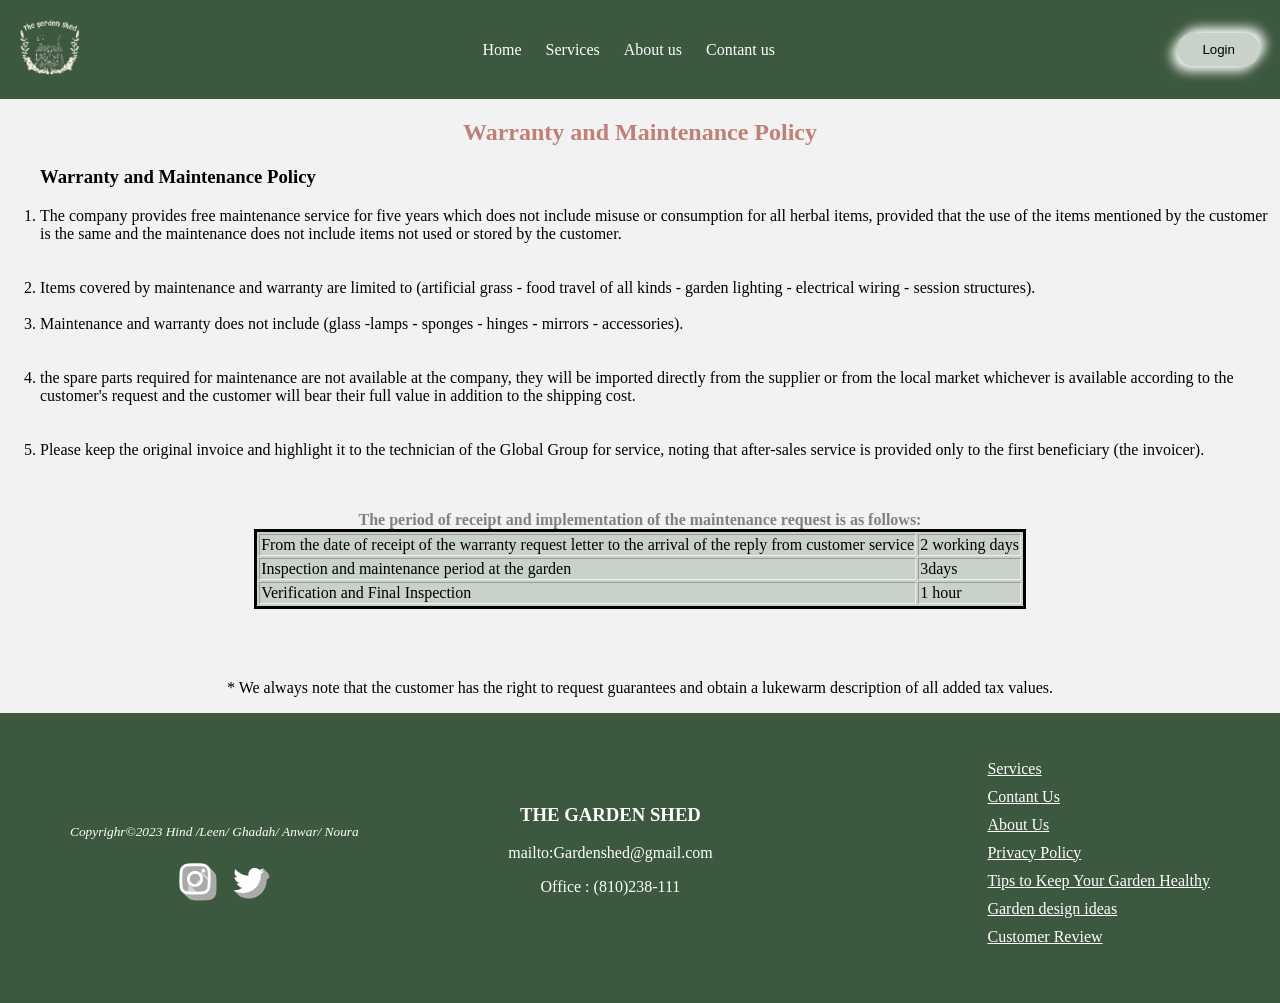
<file: policyfinel.html>
<!DOCTYPE html>
<html>
<head>
	<meta charset="utf-8">
  <meta name="viewport" content="width=device-width, initial-scale=1">
<title> policy </title>
<link rel="stylesheet" type="text/css" href="stylesheet-p.css">

	
</head>

<body>
	<header>
		<a href="project_leenX.html">
			<img src="images/images-logo-zzz.png" width="60px" height="55px">
		</a>
		<nav>
			<ul id="list">
			<li class="nav"><a href="project_leenX.html">Home</a></li>
			<li class="nav"><a href="hind.html">Services</a></li>
			<li class="nav"><a href="about-us.html">About us</a></li>
			<li class="nav"><a href="project_leen-contact.html">Contant us</a></li>
		</ul>
		</nav>
		<a href="login.html">
			<button id="login">Login</button>



		</a>
	</header>


<h2>Warranty and Maintenance Policy</h2>


<ol> <h3>Warranty and Maintenance Policy</h3>  
<li> The company provides free maintenance service for five years which does not include misuse or consumption for all herbal items, provided that the use of the items mentioned by the customer is the same and the maintenance does not include items not used or stored by the customer.</li>
<br>
<br>
<li>Items covered by maintenance and warranty are limited to (artificial grass - food travel of all kinds - garden lighting - electrical wiring - session structures).</li>
<br>
<li>Maintenance and warranty does not include (glass -lamps - sponges - hinges - mirrors - accessories).</li>
<br>
<br>
<li> the spare parts required for maintenance are not available at the company, they will be imported directly from the supplier or from the local market whichever is available according to the customer's request and the customer will bear their full value in addition to the shipping cost.</li>
<br>
<br>
<li>Please keep the original invoice and highlight it to the technician of the Global Group for service, noting that after-sales service is provided only to the first beneficiary (the invoicer).</li>
</ol>    





<table  border="2"  >
	

<caption>The period of receipt and implementation of the maintenance request is as follows:</caption><br>



<tr>
<td>From the date of receipt of the warranty request letter to the arrival of the reply from customer service</td>	
<td>2 working days</td></tr>
<br>
<tr>
<td>Inspection and maintenance period at the garden</td>	

<td>3days</td>
</tr>
<tr>
<td>Verification and Final Inspection</td>
<td>1 hour </td>	

</tr>

</table>



<br>

<br>
<br>

<p>* We always note that the customer has the right to request guarantees and obtain a lukewarm description of all added tax values.
</p>









<footer>
     <div id="Q">
                <p><i><small>Copyrighr&copy;2023 Hind /Leen/ Ghadah/ Anwar/ Noura</i></small></p> 
                 <div id="xxx">
           <a href="https://instagram.com/garden_shed.0?igshid=MzMyNGUyNmU2YQ%3D%3D&utm_source=qr"> <img src="images/instgram-icon.png" width="50px" height="50px"><a>
           <a href="https://x.com/g0298466155?t=GAreG5thnFKMxb5klCnnPg&s=08"> <img src="images/twitter-icon.png" width="50px" height="50px"><a>
          </div>
           
       </div>

       
        <div class="id">
      <h3>THE GARDEN SHED</h3>
      <p><a href="mailto:Gardenshed">mailto:Gardenshed@gmail.com</a></p>
    
      <p>Office : (810)238-111</p>
      <br>
      
    </div>
    <div class="end">
      
        <a href="hind.html" class="hind">Services</a>
        <a href="project_leen-contact.html" class="hind">Contant Us</a>
        <a href="about-us.html" class="hind">About Us</a>
        <a href="policyfinel.html" class="hind">Privacy Policy</a>
        <a href="garden.html" class="hind">Tips to Keep Your Garden Healthy</a>
        <a href="garden-idea.html" class="hind">Garden design ideas</a>
        <a href="project-anwarX.html" class="hind">Customer Review</a>
        
     
    </div>
  </footer>




</body>
</html>
</file>
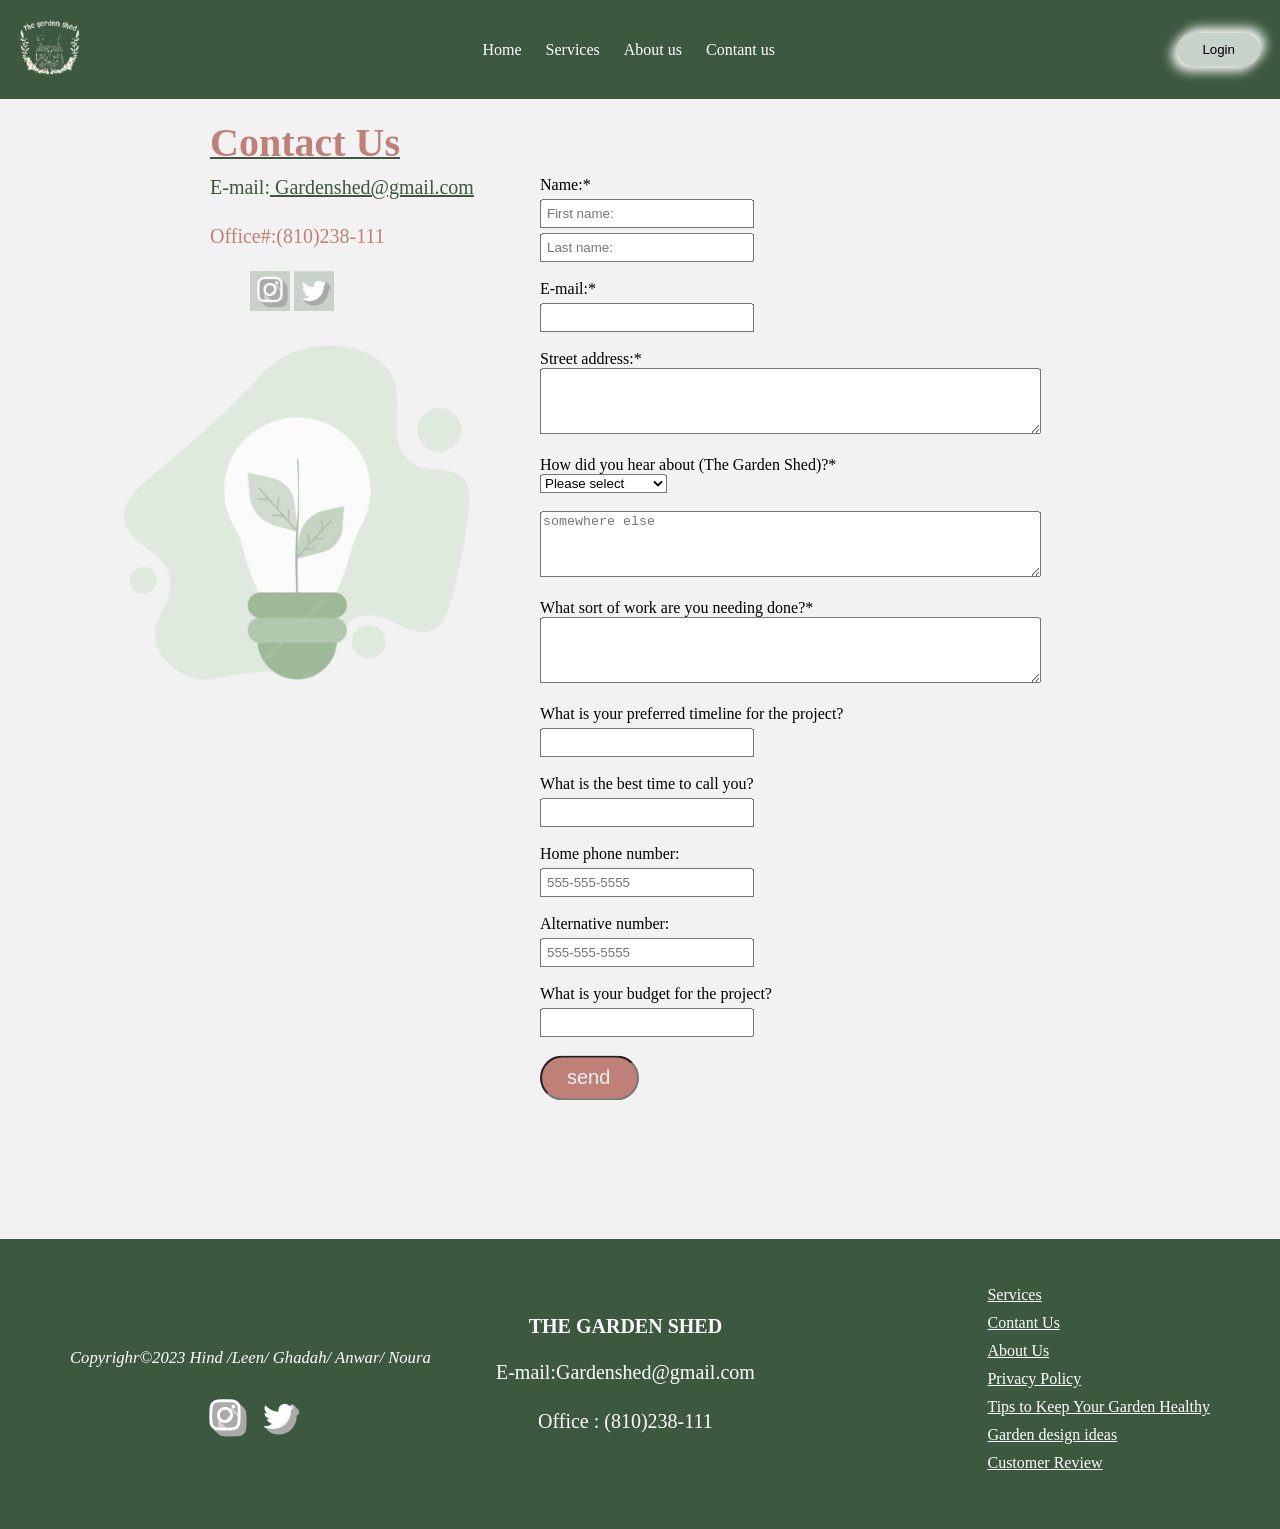
<file: project_leen-contact.html>
<!DOCTYPE html>
<html>
<head>
	<meta charset="utf-8">
  <meta name="viewport" content="width=device-width, initial-scale=1">
	<title>The Garden Shed</title>
	<link rel="stylesheet" href="project_leenX.css">
   
</head>

<body >
    <header>
        <a href="project_leenX.html">
            <img src="images/images-logo-zzz.png" width="60" height="55">
        </a>
        <nav>
            <ul id="list">
            <li class="nav"><a href="project_leenX.html">Home</a></li>
            <li class="nav"><a href="hind.html">Services</a></li>
            <li class="nav"><a href="about-us.html">About us</a></li>
            <li class="nav"><a href="project_leen-contact.html">Contant us</a></li>
        </ul>
        </nav>
        <a href="login.html">
            <button id="login">Login</button>
        </a>
    </header> 

    <main>
       
               <h2 id="h2-2">Contact Us</h2>
          
      <p id="off">E-mail:<a href="mailto:Gardenshed@gmail.com" class="office1"  > 
      Gardenshed@gmail.com</a></p>
 
        <p class="office2">Office#:(810)238-111</p>
        <div class="ppp" >
            <a href="https://instagram.com/garden_shed.0?igshid=MzMyNGUyNmU2YQ%3D%3D&utm_source=qr"> <img src="images/Screenshot (18)-ins.png" width="40px" height="40px"><a>
           <a href="https://x.com/g0298466155?t=GAreG5thnFKMxb5klCnnPg&s=08"><img src="images/Screenshot (19)-T.png" width="40px" height="40px" ><a>
        </div>

        <div id="GG">
            <img src="images/icon-XX.png" width="400px" height="400px">
        </div>
        

    <form class="contact-form">

        
        <label for="name">Name:*</label>
        <input type="text" id="name" name="name "  placeholder="First name:" required>
        <input type="text" id="name" name="name"  placeholder="Last name:"required>
        <br><br>
        <label for="email">E-mail:*</label>
        <input type="email" id="email" name="email" required >
        <br><br>
        <label for="street-address">Street address:*</label>
        <textarea id="hear-about" name="hear-about"  rows="4" cols="60" required></textarea> <br><br>
        <label for="hear-about">How did you hear about (The Garden Shed)?*</label><br>
        <select id="hear-about" name="hear-about" >
            <option value="">Please select</option>
            <option value="google">Google</option>
            <option value="facebook">Facebook</option>
            <option value="recommendation">Recommendation</option>
        </select>
         <br><br>
         <textarea id="hear-about" name="hear-about"  rows="4" cols="60" placeholder="somewhere else" ></textarea>
         <br><br>
        <label for="work-type">What sort of work are you needing done?*</label>
        <br>
        <textarea id="work-type" name="work-type" rows="4" cols="60" ></textarea>
        <br><br>
        <label for="timeline">What is your preferred timeline for the project?</label>
        <input type="text" id="timeline" name="timeline">
        <br><br>
        <label for="call-time">What is the best time to call you?</label><br>
        <input type="text" id="call-time" name="call-time">
        <br><br>
        <label for="home-phone">Home phone number:</label>
        <br>
        <input type="tel" id="Telephon" name="Telephon" placeholder="555-555-5555">
        <br><br>
        <label for=" Alternative phone">Alternative number:</label>
        <br>
        <input type="tel" id="Telephon" name="Telephon" placeholder="555-555-5555">
        <br><br>
        <label for="budget">What is your budget for the project?</label>
        <br>
        <input type="text" id="budget" name="budget">
        <br>
        <br> 
       
        <a href="thanks-page.html"> <input type="submit " name="submit" id="submit" value="send"></a>

    </main> 
    <footer>

            <div id="Q">
                <p><i><small>Copyrighr&copy;2023 Hind /Leen/ Ghadah/ Anwar/ Noura</i></small></p> 
                 <div id="xxx">
           <a href="https://instagram.com/garden_shed.0?igshid=MzMyNGUyNmU2YQ%3D%3D&utm_source=qr"> <img src="images/instgram-icon.png" width="50px" height="50px"><a>
           <a href="https://x.com/g0298466155?t=GAreG5thnFKMxb5klCnnPg&s=08"> <img src="images/twitter-icon.png" width="50px" height="50px"><a>
          </div>
           
       </div>

       
        <div class="id">
      <h3>THE GARDEN SHED</h3>
      <p><a href="mailto:Gardenshed">E-mail:Gardenshed@gmail.com</a></p>
    
      <p>Office : (810)238-111</p>
      <br>
      
    </div>
    <div class="end">
      
        <a href="hind.html" class="hind">Services</a>
        <a href="project_leen-contact.html" class="hind">Contant Us</a>
        <a href="about-us.html" class="hind">About Us</a>
        <a href="policyfinel.html" class="hind">Privacy Policy</a>
        <a href="garden.html" class="hind">Tips to Keep Your Garden Healthy</a>
        <a href="garden-idea.html" class="hind">Garden design ideas</a>
        <a href="project-anwarX.html" class="hind">Customer Review</a>
        
     
    </div>
    </footer>  
</body>
</html>
</file>
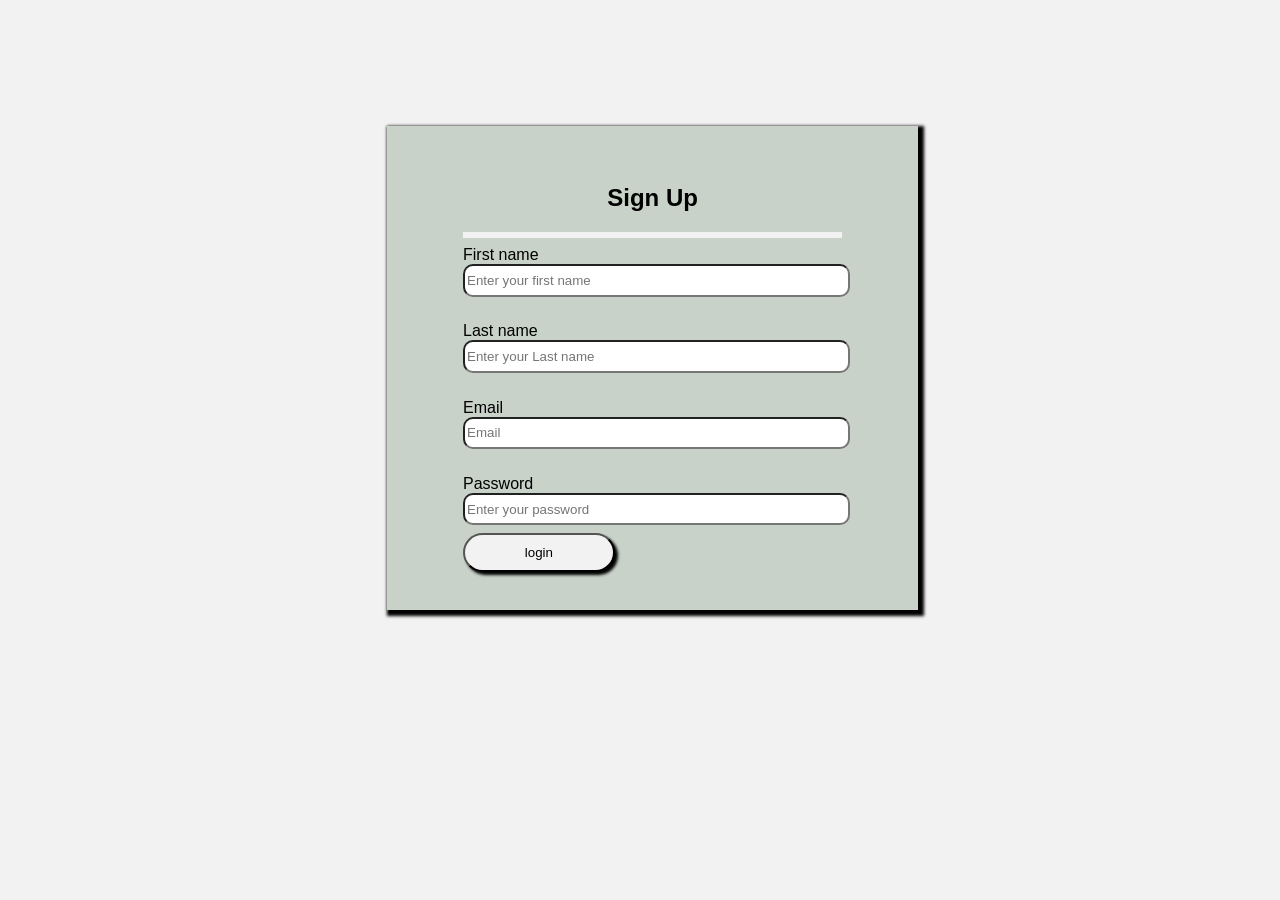
<file: signup.html>
<!DOCTYPE html>
<html>
<head>
	<meta charset="utf-8">
	<meta name="viewport" content="width=device-width, initial-scale=1">
	<title>Sign Up</title>
	<style>
		body{
			background-color: #f2f2f2;
		}
		form{
			font-family:'poppins', sans-serif;
			background-color: #c8d2c9;
			width: 30%;
			margin: 10% 30%;
			padding: 3% 6%;
			box-shadow: 3px 3px 3px 3px #000000;
		}
		hr{
			border: 3px solid #f2f2f2;
		}
		h2{
			text-align-last: center;
		}
		input{
			width: 100%;
			height: 2em;
			margin-bottom: 2%;
			border-radius: 10px;
		}
		#login{
				background-color: #f2f2f2;
			width: 40%;
			padding: 10px;
			border-radius: 20px;
			box-shadow: 3px 3px 3px #000000;
		}
	</style>
</head>
<body>
	<form>
			<h2>Sign Up</h2>
			<hr>
		</div>
		<div>
			<label>First name</label>
			<input type="text" name="First" id="First" placeholder="Enter your first name">
			<br>
			<br>
			<label>Last name</label>
			<input type="text" name="Last" id="Last" placeholder="Enter your Last name">
			<br>
			<br>
			<label>Email</label>
			<input type="email" name="Email" id="email" placeholder="Email">
			<br>
			<br>
			<label>Password</label>
			<input type="password" name="password" id="password" placeholder="Enter your password">
			<br>
			<button name="login" id="login">login</button>
		</div>
	</form>

</body>
</html>
</file>
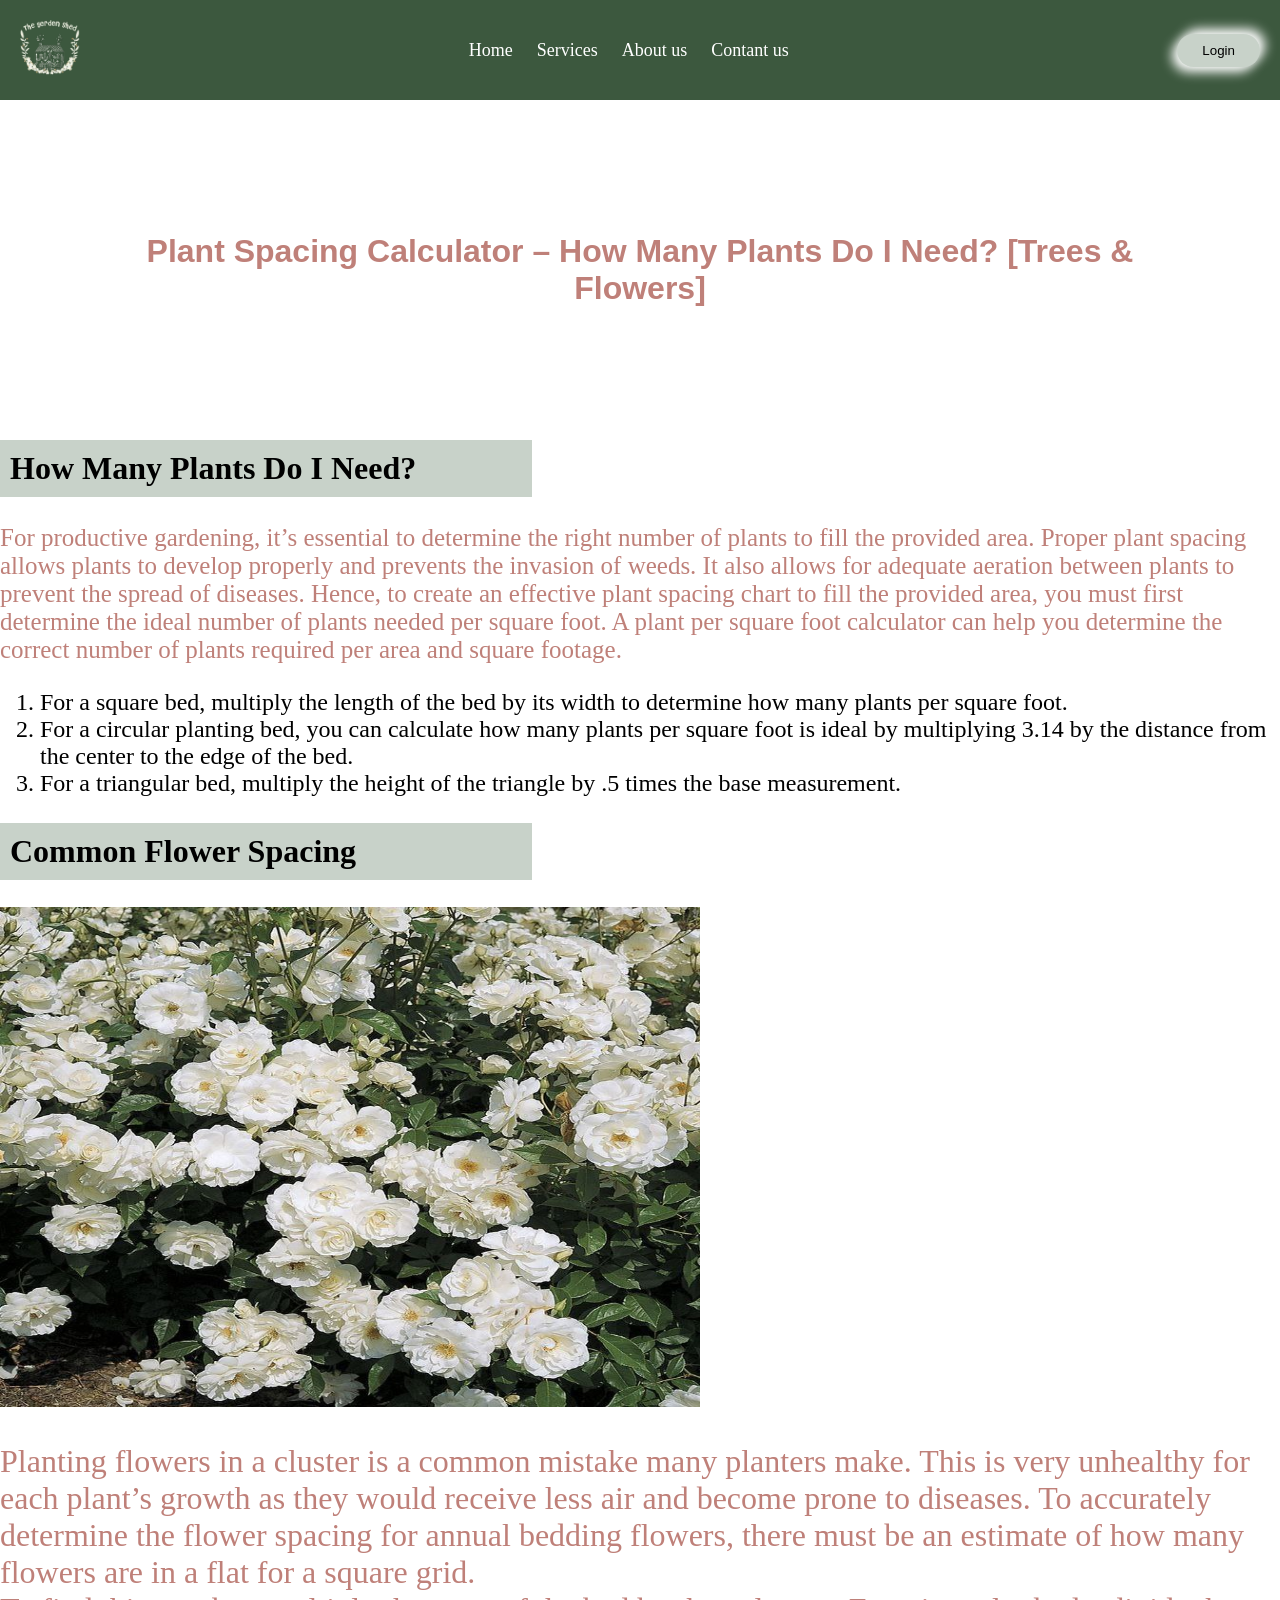
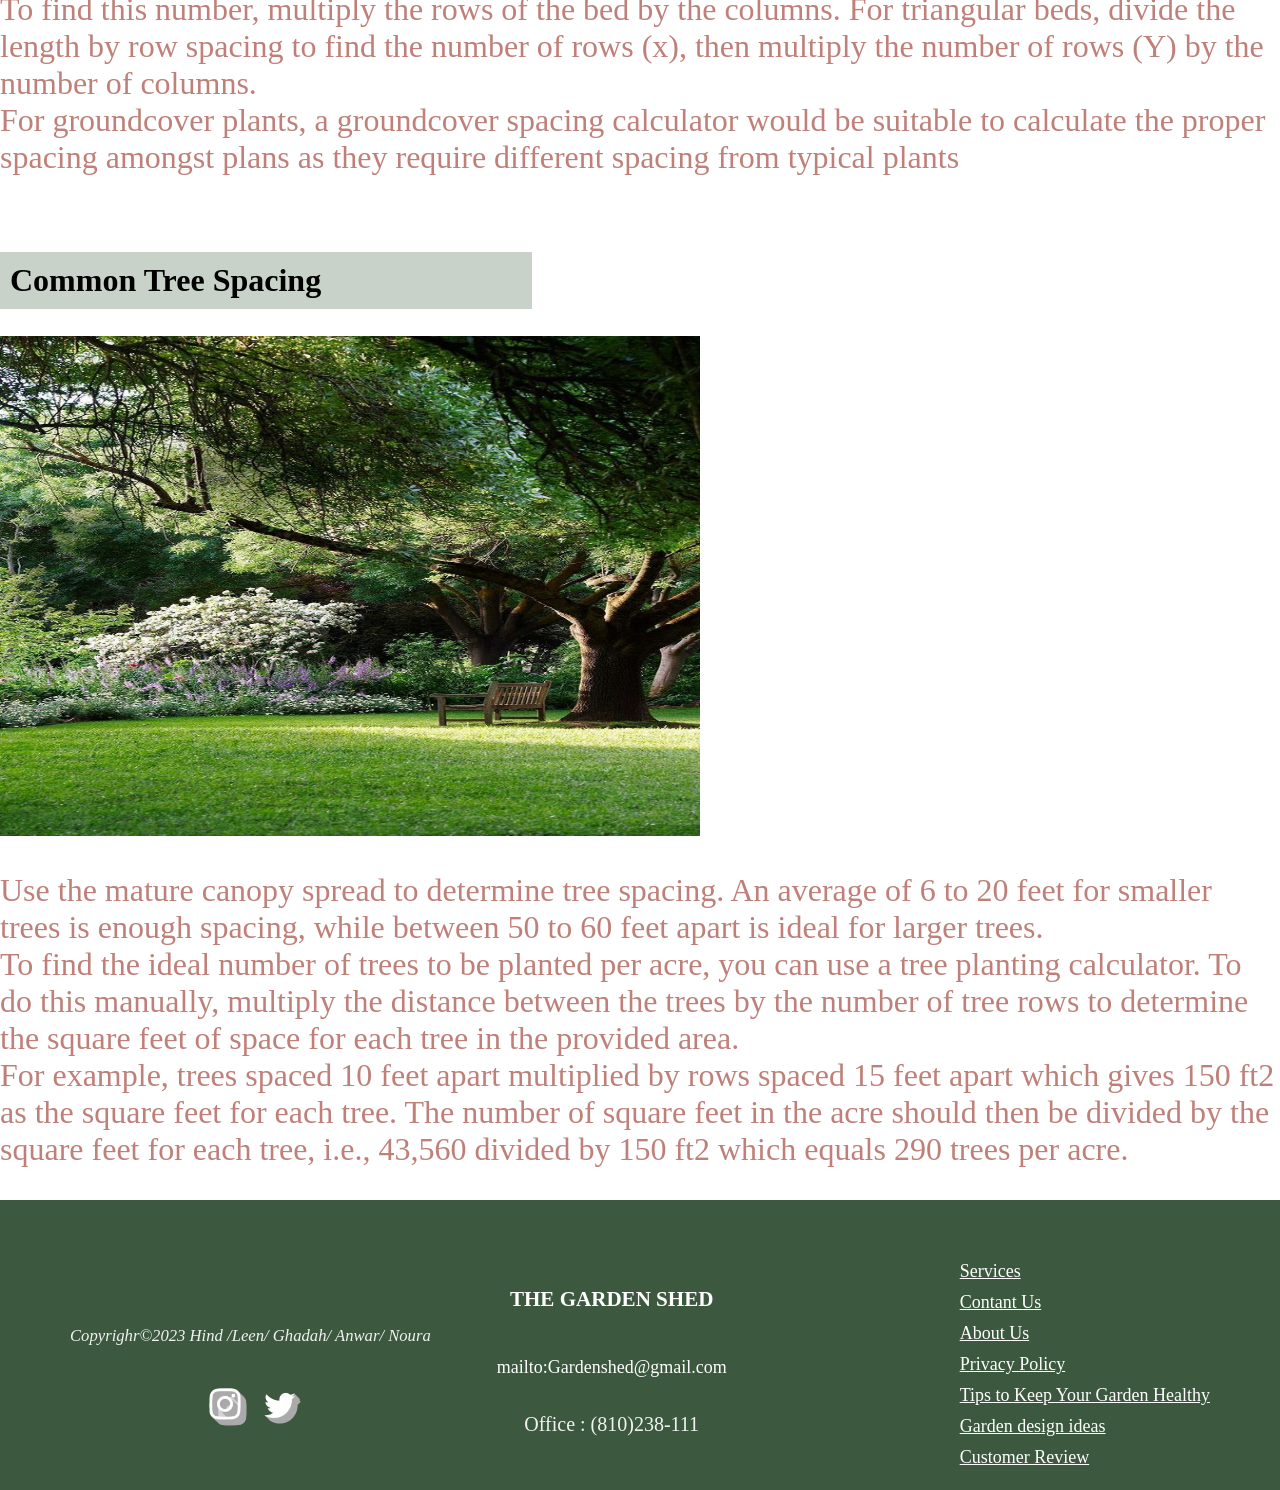
<file: spac.html>
<!DOCTYPE html>
<html>
<head>
	<meta charset="utf-8">
	<meta name="viewport" content="width=device-width, initial-scale=1">
	<title>Plant Spacing Calculator</title>
	<link rel="stylesheet" type="text/css" href="ga.css">
	
</head>

<body>
	<header>
		  <a href="project_leenX.html">
  <img src="images/images-logo-zzz.png" width="60" height="55">
  </a>
  <nav id="list">
      <ul id="list">
      <li class="nav"><a href="project_leenX.html">Home</a></li>
      <li class="nav"><a href="hind.html">Services</a></li>
      <li class="nav"><a href="about-us.html">About us</a></li>
      <li class="nav"><a href="project_leen-contact.html">Contant us</a></li>
    </ul>
    </nav>
  <a href="login.html">
   <button id="login">Login</button>
   </a>
  
			</header>
			<main>
	<h1>Plant Spacing Calculator – How Many Plants Do I Need? [Trees & Flowers]
</h1>
<h2 class="dyu">How Many Plants Do I Need?</h2>
<p id="ana">For productive gardening, it’s essential to determine the right number of plants to fill the provided area. Proper plant spacing allows plants to develop properly and prevents the invasion of weeds. It also allows for adequate aeration between plants to prevent the spread of diseases. Hence, to create an effective plant spacing chart to fill the provided area, you must first determine the ideal number of plants needed per square foot.

A plant per square foot calculator can help you determine the correct number of plants required per area and square footage.</p>
<ol>
	<li>For a square bed, multiply the length of the bed by its width to determine how many plants per square foot.</li>
<li>For a circular planting bed, you can calculate how many plants per square foot is ideal by multiplying 3.14 by the distance from the center to the edge of the bed.</li>
	<li>For a triangular bed, multiply the height of the triangle by .5 times the base measurement.</li>
</ol>
<h2 class="dyu">Common Flower Spacing</h2>
<img class="fl" src="images/fl..jpg">
<p class="dyu">Planting flowers in a cluster is a common mistake many planters make. This is very unhealthy for each plant’s growth as they would receive less air and become prone to diseases. To accurately determine the flower spacing for annual bedding flowers, there must be an estimate of how many flowers are in a flat for a square grid.
	<br>

To find this number, multiply the rows of the bed by the columns. For triangular beds, divide the length by row spacing to find the number of rows (x), then multiply the number of rows (Y) by the number of columns.
<br>

For groundcover plants, a groundcover spacing calculator would be suitable to calculate the proper spacing amongst plans as they require different spacing from typical plants</p>
<br>
<h2>Common Tree Spacing</h2>
<img class="fl" src="images/tr.jpg">
<p class="dyu">Use the mature canopy spread to determine tree spacing. An average of 6 to 20 feet for smaller trees is enough spacing, while between 50 to 60 feet apart is ideal for larger trees.<br>

To find the ideal number of trees to be planted per acre, you can use a tree planting calculator. To do this manually, multiply the distance between the trees by the number of tree rows to determine the square feet of space for each tree in the provided area.<br>

For example, trees spaced 10 feet apart multiplied by rows spaced 15 feet apart which gives 150 ft2 as the square feet for each tree. The number of square feet in the acre should then be divided by the square feet for each tree, i.e., 43,560 divided by 150 ft2 which equals 290 trees per acre.

</p>
</main>
<footer>
		<div id="Q">
                <p class="sss"><i><small>Copyrighr&copy;2023 Hind /Leen/ Ghadah/ Anwar/ Noura</i></small></p> 
                 <div id="xxx">
           <a href="https://instagram.com/garden_shed.0?igshid=MzMyNGUyNmU2YQ%3D%3D&utm_source=qr"> <img src="images/instgram-icon.png" width="50px" height="50px"><a>
           <a href="https://x.com/g0298466155?t=GAreG5thnFKMxb5klCnnPg&s=08"> <img src="images/twitter-icon.png" width="50px" height="50px"><a>
          </div>
           
       </div>

       
        <div class="id">
      <h3>THE GARDEN SHED</h3>
      <p><a href="mailto:Gardenshed">mailto:Gardenshed@gmail.com</a></p>
    
      <p class="sss">Office : (810)238-111</p>
      <br>
      
    </div>
    <div class="end">
      
        <a href="hind.html" class="hind">Services</a>
        <a href="project_leen-contact.html" class="hind">Contant Us</a>
        <a href="about-us.html" class="hind">About Us</a>
        <a href="policyfinel.html" class="hind">Privacy Policy</a>
        <a href="garden.html" class="hind">Tips to Keep Your Garden Healthy</a>
        <a href="garden-idea.html" class="hind">Garden design ideas</a>
        <a href="project-anwarX.html" class="hind">Customer Review</a>
        
    </div>
</footer>

</body>
</html>
</file>
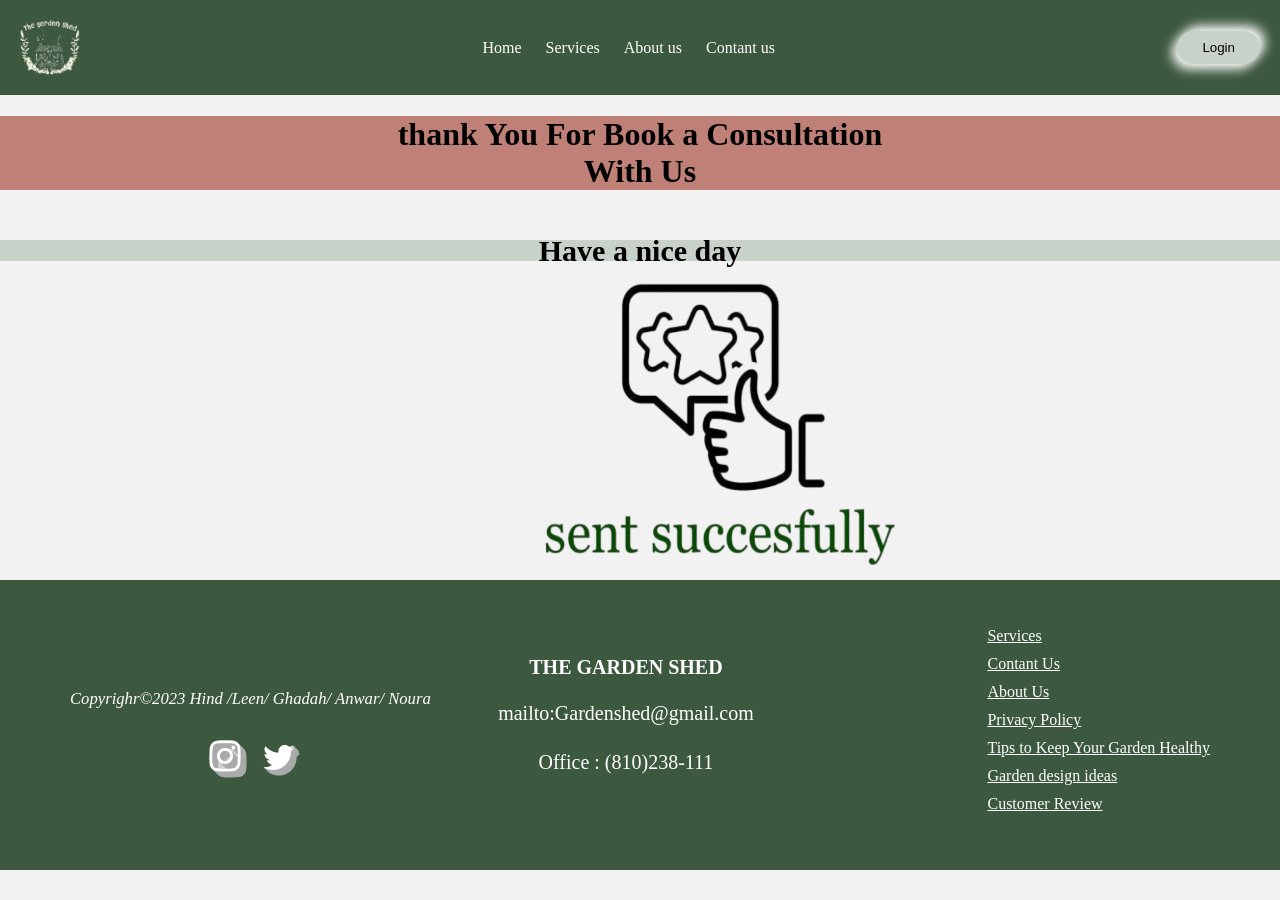
<file: thanks-page.html>
<!DOCTYPE html>
<html>
<head>
	<meta charset="utf-8">
	<meta name="viewport" content="width=device-width, initial-scale=1">
	<title>The Garden Shed</title>
	<link rel="stylesheet" href="project_leenX.css">
</head>
<body>
<header>
      <img src="images/images-logo-zzz.png" width="60px" height="55px">
    </a>
    <nav id="list">
      <ul id="list">
      <li class="nav"><a href="project_leenX.html">Home</a></li>
      <li class="nav"><a href="hind.html">Services</a></li>
      <li class="nav"><a href="about-us.html">About us</a></li>
      <li class="nav"><a href="project_leen-contact.html">Contant us</a></li>
    </ul>
    </nav>
    <a href="login.html">
      <button id="login">Login</button>
    </a>
  </header>
  <main>
  	<h1>thank You For Book a Consultation<br> With Us</h1>
  	<h2 id="h2-3"> Have a nice day</h2>
  	<img  id="icon" src="images/icon-thankyou.png"  width="400px" height="300px"  style="">
  </main>
  <footer>
     <div id="Q">
                <p><i><small>Copyrighr&copy;2023 Hind /Leen/ Ghadah/ Anwar/ Noura</i></small></p> 
                 <div id="xxx">
           <a href="https://instagram.com/garden_shed.0?igshid=MzMyNGUyNmU2YQ%3D%3D&utm_source=qr"> <img src="images/instgram-icon.png" width="50px" height="50px"><a>
           <a href="https://x.com/g0298466155?t=GAreG5thnFKMxb5klCnnPg&s=08"> <img src="images/twitter-icon.png" width="50px" height="50px"><a>
          </div>
           
       </div>

       
        <div class="id">
      <h3>THE GARDEN SHED</h3>
      <p><a href="mailto:Gardenshed">mailto:Gardenshed@gmail.com</a></p>
    
      <p>Office : (810)238-111</p>
      <br>
      
    </div>
    <div class="end">
      
        <a href="hind.html" class="hind">Services</a>
        <a href="project_leen-contact.html" class="hind">Contant Us</a>
        <a href="about-us.html" class="hind">About Us</a>
        <a href="policyfinel.html" class="hind">Privacy Policy</a>
        <a href="garden.html" class="hind">Tips to Keep Your Garden Healthy</a>
        <a href="garden-idea.html" class="hind">Garden design ideas</a>
        <a href="project-anwarX.html" class="hind">Customer Review</a>
        
     
    </div>
  </footer>
</body>
</html>
</file>
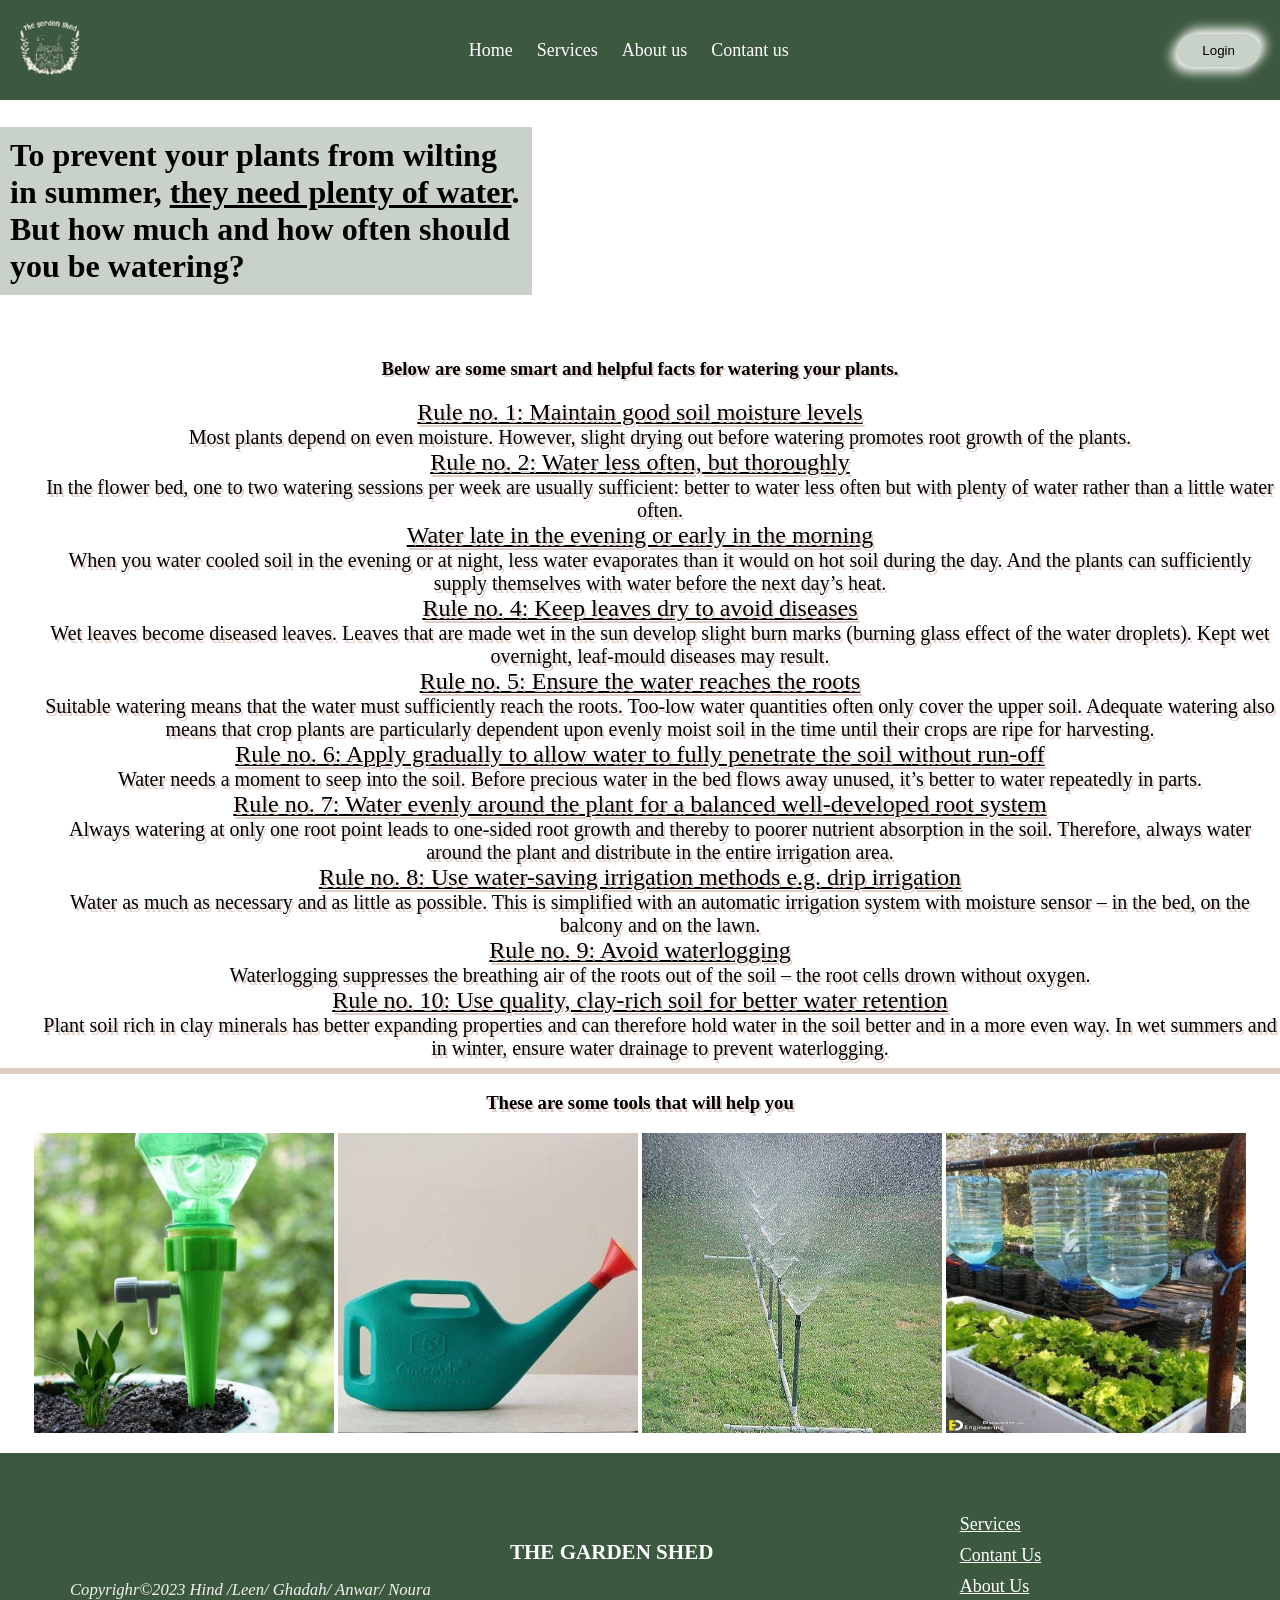
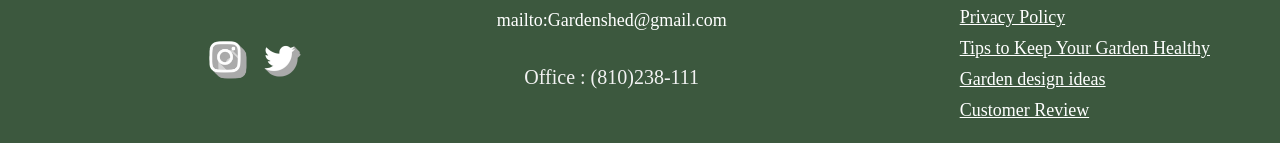
<file: Water-properly.html>
<!DOCTYPE html>
<html>
<head>
	<meta charset="utf-8">
	<meta name="viewport" content="width=device-width, initial-scale=1">
	<title>Water properly</title>
	<link rel="stylesheet" type="text/css" href="ga.css">
	

</head>
<body>
	<header>
		 <a href="project_leenX.html">
  <img src="images/images-logo-zzz.png" width="60" height="55">
  </a>
  <nav id="list">
      <ul id="list">
      <li class="nav"><a href="project_leenX.html">Home</a></li>
      <li class="nav"><a href="hind.html">Services</a></li>
      <li class="nav"><a href="about-us.html">About us</a></li>
      <li class="nav"><a href="project_leen-contact.html">Contant us</a></li>
    </ul>
    </nav>
  <a href="login.html">
   <button id="login">Login</button>
   </a>
  
			</header>

   <main>
	<h2 id="pan">
		To prevent your plants from wilting in summer, <span>they need plenty of water</span>. But how much and how often should you be watering?</h2>
		<br>
		<h3 class="one">Below are some smart and helpful facts for watering your plants.</h3>
		<dl>
			<dt>Rule no. 1: Maintain good soil moisture levels</dt>
			<dd>Most plants depend on even moisture. However, slight drying out before watering promotes root growth of the plants.
</dd>
<dt>Rule no. 2: Water less often, but thoroughly</dt>
	<dd>In the flower bed, one to two watering sessions per week are usually sufficient: better to water less often but with plenty of water rather than a little water often.</dd>
		<dt>Water late in the evening or early in the morning</dt>
		<dd>When you water cooled soil in the evening or at night, less water evaporates than it would on hot soil during the day. And the plants can sufficiently supply themselves with water before the next day’s heat.
</dd>
<dt>Rule no. 4: Keep leaves dry to avoid diseases</dt>
<dd>Wet leaves become diseased leaves. Leaves that are made wet in the sun develop slight burn marks (burning glass effect of the water droplets). Kept wet overnight, leaf-mould diseases may result.
</dd>
<dt>Rule no. 5: Ensure the water reaches the roots</dt>
<dd>Suitable watering means that the water must sufficiently reach the roots. Too-low water quantities often only cover the upper soil. Adequate watering also means that crop plants are particularly dependent upon evenly moist soil in the time until their crops are ripe for harvesting.</dd>
<dt>Rule no. 6: Apply gradually to allow water to fully penetrate the soil without run-off</dt>
<dd>Water needs a moment to seep into the soil. Before precious water in the bed flows away unused, it’s better to water repeatedly in parts.</dd>
<dt>Rule no. 7: Water evenly around the plant for a balanced well-developed root system
</dt>
<dd>Always watering at only one root point leads to one-sided root growth and thereby to poorer nutrient absorption in the soil. Therefore, always water around the plant and distribute in the entire irrigation area.</dd>
<dt>Rule no. 8: Use water-saving irrigation methods e.g. drip irrigation
</dt>
<dd>Water as much as necessary and as little as possible. This is simplified with an automatic irrigation system with moisture sensor – in the bed, on the balcony and on the lawn.</dd>
<dt>Rule no. 9: Avoid waterlogging</dt>
<dd>Waterlogging suppresses the breathing air of the roots out of the soil – the root cells drown without oxygen.
</dd>
<dt>Rule no. 10: Use quality, clay-rich soil for better water retention
</dt>
<dd>Plant soil rich in clay minerals has better expanding properties and can therefore hold water in the soil better and in a more even way. In wet summers and in winter, ensure water drainage to prevent waterlogging.</dd>
<hr>
<h3 one>These are some tools that will help you</h3>
<img class="tools" src="images/tool1.jpg">
<img class="tools"  src="images/tool2.jpg">
<img class="tools" src="images/tool3.jpg">
<img class="tools" src="images/tool4.jpg">
</main>
<footer> 
		<div id="Q">
                <p class="sss"><i><small>Copyrighr&copy;2023 Hind /Leen/ Ghadah/ Anwar/ Noura</i></small></p> 
                 <div id="xxx">
           <a href="https://instagram.com/garden_shed.0?igshid=MzMyNGUyNmU2YQ%3D%3D&utm_source=qr"> <img src="images/instgram-icon.png" width="50px" height="50px"><a>
           <a href="https://x.com/g0298466155?t=GAreG5thnFKMxb5klCnnPg&s=08"> <img src="images/twitter-icon.png" width="50px" height="50px"><a>
          </div>
           
       </div>

       
        <div class="id">
      <h3>THE GARDEN SHED</h3>
      <p><a href="mailto:Gardenshed">mailto:Gardenshed@gmail.com</a></p>
    
      <p class="sss">Office : (810)238-111</p>
      <br>
      
    </div>
    <div class="end">
      
        <a href="hind.html" class="hind">Services</a>
        <a href="project_leen-contact.html" class="hind">Contant Us</a>
        <a href="about-us.html" class="hind">About Us</a>
        <a href="policyfinel.html" class="hind">Privacy Policy</a>
        <a href="garden.html" class="hind">Tips to Keep Your Garden Healthy</a>
        <a href="garden-idea.html" class="hind">Garden design ideas</a>
        <a href="project-anwarX.html" class="hind">Customer Review</a>
        
    </div>
</footer>



</body>
</html>
</file>
<file: ga.css>
.so{width:650px;height:620px;
  border:2px solid white;
  margin:5% 25%;
  padding:6% 3%;
}
#photo{background-color:#c8d2c9}

body{
 box-sizing: border-box;
 margin: 0;
 padding: 0;
 width: 100%;
 background-color:f2f2f2}

 header{
   background-color: #3c583e;
   display: flex;
   padding:20px;
   align-items: center;
   justify-content: space-between;}
   #list{
    list-style-type: none;
    margin: 0;
    padding: 0;
  }
  ul{
    display: flex;
  }
  .nav a{
    color: #ffffff;
    text-align: center;
    padding: 10px 12px;
    text-decoration: none;
  }

  #login{
    padding: 9px 25px;
    border: none;
    border-radius: 48px;
    background:#C8D2C9  ;
    box-shadow:  -5px 5px 12px #ffffff,
    5px -5px 12px #ffffff;
  }
  h1{text-align: center;
    color:#bf8079;
    margin:10% 10%;
    padding:5px;
    font-family:arial,verdana,geneva}
  div{margin-top:4%}

  hr{border:3px solid #e2cdc4}

  h6{font-size:16px;
   text-decoration:underline;
    color:#3c573e;
    text-align:left;}

    h5{
    text-align: center;
  }

  #th{text-align:center;
    font-size: 24px;
    text-shadow:2px 2px #e2cdc4 }
  h4{color:#3c578e;
      text-shadow:2px 2px 5px grey;
      font-size:28px;
      text-align:center;
      background-color:#e2cdc4}

  a{color:baby blue;
      font-size: 18px}

  p{color:#bf8079;
      font-size: 200%;
    }

  .tools{width:300px;height:300px;}

  .pa{color:white;
      text-align:center;
      background-image:url(flowers.jpeg);
      background-size:cover;
      padding: 15px;
      margin: 20px;
              }

    h2 span {text-decoration:underline;}

    .one{text-shadow:2px 2px #e2cdc4;
        text-align:center;}

    .wat{width:900px;height:500px}

    dl{text-align: center;
        text-shadow:2px 3px #e2cdc4}

    dt{font-size:24px;
       text-decoration:underline;}

    dd{font-size:20px}

    .fo{width:450px;height:350px;
        border:3px solid grey;}

    ol{text-align:left;
        color:black;
        font-size:24px}
    #joom{text-align:left;
          color:black;}

    .spaaj{color:#bf8079;
          font-size:50px}

    #iwan{color:black}

    .fl{width:700px;height:500px;}

    .dyu{font-size: 30pxpx}

     #ana{font-size:25px}

     .itc{float:right;}

    .zoro{
         margin-left: 250px;
          width:60%;
          height: 500px;
          left:20%;
          background-color:#c8d2c9;
          padding:30px}

      h2{font-size:200%;
         width:40%;
         left:20%;
         background-color:#c8d2c9;
         padding:10px;

       }

footer{
        margin: 0 ;
        height: 250px;
        display: flex;
        background-color: #3c583e;
        color: #ffffff;
        padding:20px;
        align-items: center;
        justify-content: space-between;

    }
    .hind{
       color: #ffffff;
        margin-bottom: 10px;
         margin-right: 50px;

    }
    .hind a{
        color: #ffffff;
        padding-left: 10px;
        padding-right: 10px;

        text-decoration: none;
        

    }
    .social{
        text-align: center;
        padding: 20px 30px;
    }
    .id{
        text-align: center;
        margin-right: 200px;
    }

    .id p a{
        color: #ffffff;
        text-decoration: none;
    }
  .end{
    display: flex;
  flex-direction: column;
  
  }

    #GG{

      float: left;
      margin-left: 100px;

}
#xxx{
  float: left;
  margin-left: 130px;

}
#Q{
  margin-left: 50px;
}
.ppp{
   margin-left: 250px;
   white-space: nowrap;
   } 

.sss{
  color:#F2F2F2 ;
  font-size: 20px;
}
</file>
<file: stylesheet-p.css>
footer{
        height: 250px;
        display: flex;
        background-color: #3c583e;
        color: #ffffff;
        padding:20px;
        align-items: center;
        justify-content: space-between;
    }
    .hind{
       color: #ffffff;
        margin-bottom: 10px;
         margin-right: 50px;

    }
    .hind a{
        color: #ffffff;
        padding-left: 10px;
        padding-right: 10px;

        text-decoration: none;
        

    }
    .social{
        text-align: center;
        padding: 20px 30px;
    }
    .id{
        text-align: center;
        margin-right: 200px;
    }

    .id p a{
        color: #ffffff;
        text-decoration: none;
    }
  .end{
    display: flex;
  flex-direction: column;
  
  }
   #GG{

      float: left;
      margin-left: 100px;

}
#xxx{
  float: left;
  margin-left: 100px;

}
#Q{
  margin-left: 50px;
}

#list{
		list-style-type: none;
		margin: 0;
		padding: 0;
	}
	ul{
		display: flex;
	}
	.nav a{
		color: #ffffff;
		text-align: center;
		padding: 10px 12px;
		text-decoration: none;
	}


#login{
		padding: 9px 25px;
		border: none;
		border-radius: 48px;
		background:#C8D2C9  ;
		box-shadow:  -5px 5px 12px #ffffff,
		5px -5px 12px #ffffff;
	}



	body{
		margin: 0px;
		padding: 0;
		background-color: #f2f2f2;
	}

	header{

		background-color: #3c583e;
		display: flex;
		padding:20px;
		align-items: center;
		justify-content: space-between;
	}

table{margin: auto;
border: 0.2em;
widows: 300px;
border-style: solid;
background-color: #c8d2c9;

align-content: center;}


caption{font-family: verdana,"sans-serf";
font-weight: bold;
font-size: 1.2em
padding:0.5em;

color: gray;}





    .hind{
        list-style-type: none;
    }
    .hind a{
        color: #ffffff;
        padding-left: 10px;
        padding-right: 10px;
        text-decoration: none;
        

    }
    .social{
        text-align: center;
        padding: 20px 30px;
    }
    .id{
        text-align: center;
    }

    .id p a{
        color: #ffffff;
        text-decoration: none;
    }

h2
{color: #bf8079;
text-align: center;}


li{font-size: 1.0em;
font-family: "younb serif";
text-align: unset;}


p{text-align: center;}
</file>
<file: project_leenX.css>
header{
    background-color: #3c583e;
    display: flex;
    padding:20px;
    align-items: center;
    justify-content: space-between;
  } 
  
  
#list{
    list-style-type: none;
    margin: 0;
    padding: 0;
  }
  ul{
    display: flex;
  }
  .nav a{
    background-color:#3C583E  ;
    color: #ffffff;
    text-align: center;
    padding: 10px 12px;
    text-decoration: none;
  }
  #login{
    background-color:#C8D2C9  ;
    color: #000000 ;
    padding: 9px 25px;
    border: none;
    border-radius: 48px;
    box-shadow:  -5px 5px 12px #ffffff,
    5px -5px 12px #ffffff;
    cursor: pointer;
    
  }
body{
    margin: 0;
    padding: 0;
    background-color: #f2f2f2;]
  }

  
#img1{
  width: 80px;
  height: 80px;
}
h1 {
  font-family: "Young serif";
  background-color: #BF8078 ;
  font-size: 2em;
  margin-bottom: 0.5em;
  text-align: center;
}
#Home{
    width: 650px;
    height: 550px;
   float:right;

}
#one{
  font-size: 25px;
  text-align: right;
 
}

.xx{
  background-image: url(pink-1.JPG);
  background-size: cover;
  padding: 10px;
  font-size:40px ;
  font-family:"Brush Script MT";
  text-align: center;
  cursor: pointer;
  float: right;

}
#sky{
  margin-right: 150px;
}

span{
  font-size: 35px;
 font-weight:bolder;
}

h2 {
  font-family: "clarendon condensed";
  font-size: 30px;
  margin-bottom: 0.5em;
  line-height: 21px;
 
}
h3 {
  font-size: 1.25em;
  margin-bottom: 0.5em;
}
p {
  font-size: 20px;
  margin-bottom: 1em;
  font-family: "Times New Roman" ,Times, serif ;
  line-height: 29px;
}

#kkk{
   margin-left: 100px;
}

#two{
  font-size: 35px;
  color:#BF8078 ;
  text-align: center;
}
#three{
  text-align: center;
  font-size: 20px;
}

#img2{
  width: 700px;
  height: 500px;
   float: left;
   position: relative;
    max-width: initial !important;
   
 }
 #four{
      text-align: left;
      font-size: 30px;
 }


.click{
  font-size: 20px;
  color:#F2F2F2  ;
  padding: 9px 25px;
  background-color: #BF8078  ;
  boder:none;
  border-radius: 50px;
  cursor: pointer;
  margin-left: 30px;
}
#submit{
  font-size: 20px;
  color:#F2F2F2  ;
  padding: 9px 25px;
  background-color: #BF8078  ;
  boder:none;
  border-radius: 50px;
  cursor: pointer;
  margin-left: 0px;
  width: 45px;

}

#img3 {
  width: 450px;
  height: 620px;
  margin-left: 270px;
 }
.box{
  background-image: url(light-pink.JPG);
  background-size: cover;
  padding: 10px;
  font-size:25px ;
  font-family:"Brush Script MT";
  text-align: center;
  width: 400px;
  height: 600px;
  float: right;
  margin-right: 236px;
  
}
.image-container {
      position: relative;
      display: inline-block;
      float: center;
}
.image-container img {
  width: 100%;
  height: auto;
  margin-left: 150px;
}
.image-container p {
  position: absolute;
  top: 20%;
  left: 5%;
  transform: translate(-50%, -50%);
  color :#F2F2F2  ;
  font-size: 24px;
}
#last{
  text-align: center;
  font-size: 30px;
  font-weight:bolder;
  margin-left:650px ;
 top: 270px;
}

form {
 width: 200px;
 margin: 0 auto;
 transform: translateY(-15%);
}

label {
     margin-top: 5px;
     margin-bottom: 0 auto;
     width: 200px;
     white-space: nowrap;   
}

input[type="text"], input[type="email"], input[type="tel"] {
 width: 100%;
 padding: 5px;
 margin-top: 5px;
}

#h2-2{
  text-align: left;
  color: #BF8078 ;
   text-decoration: underline 2px #3C583E ;
  font-style: "Young Serif", "libre baskerville";
  margin-left: 210px;
  font-size: 40px;
}
.office1{
  color: #3C583E ;
  text-align: left;


}
#off{
  color: #3C583E ;
  text-align: left;
  margin-left: 210px;

}

.office2{
  color:#BF8078 ;
  text-align: left;
  margin-left: 210px;
}
 
 
#h2-3{
  text-align: center;
  background-color:#C8D2C9 ;
  margin-top: 50PX;
}
#icon{
 margin-left: 520px;
}

footer{
        height: 250px;
        display: flex;
        background-color: #3c583e;
        color: #ffffff;
        padding:20px;
        align-items: center;
        justify-content: space-between;
    }
    .hind{
       color: #ffffff;
        margin-bottom: 10px;
         margin-right: 50px;

    }
    .hind a{
        color: #ffffff;
        padding-left: 10px;
        padding-right: 10px;

        text-decoration: none;
        

    }
    .social{
        text-align: center;
        padding: 20px 30px;
    }
    .id{
        text-align: center;
        margin-right: 200px;
    }

    .id p a{
        color: #ffffff;
        text-decoration: none;
    }
  .end{
    display: flex;
  flex-direction: column;
  
  }

    #GG{

      float: left;
      margin-left: 100px;

}
#xxx{
  float: left;
  margin-left: 130px;

}
#Q{
  margin-left: 50px;
}
.ppp{
   margin-left: 250px;
   white-space: nowrap;
   }
</file>
